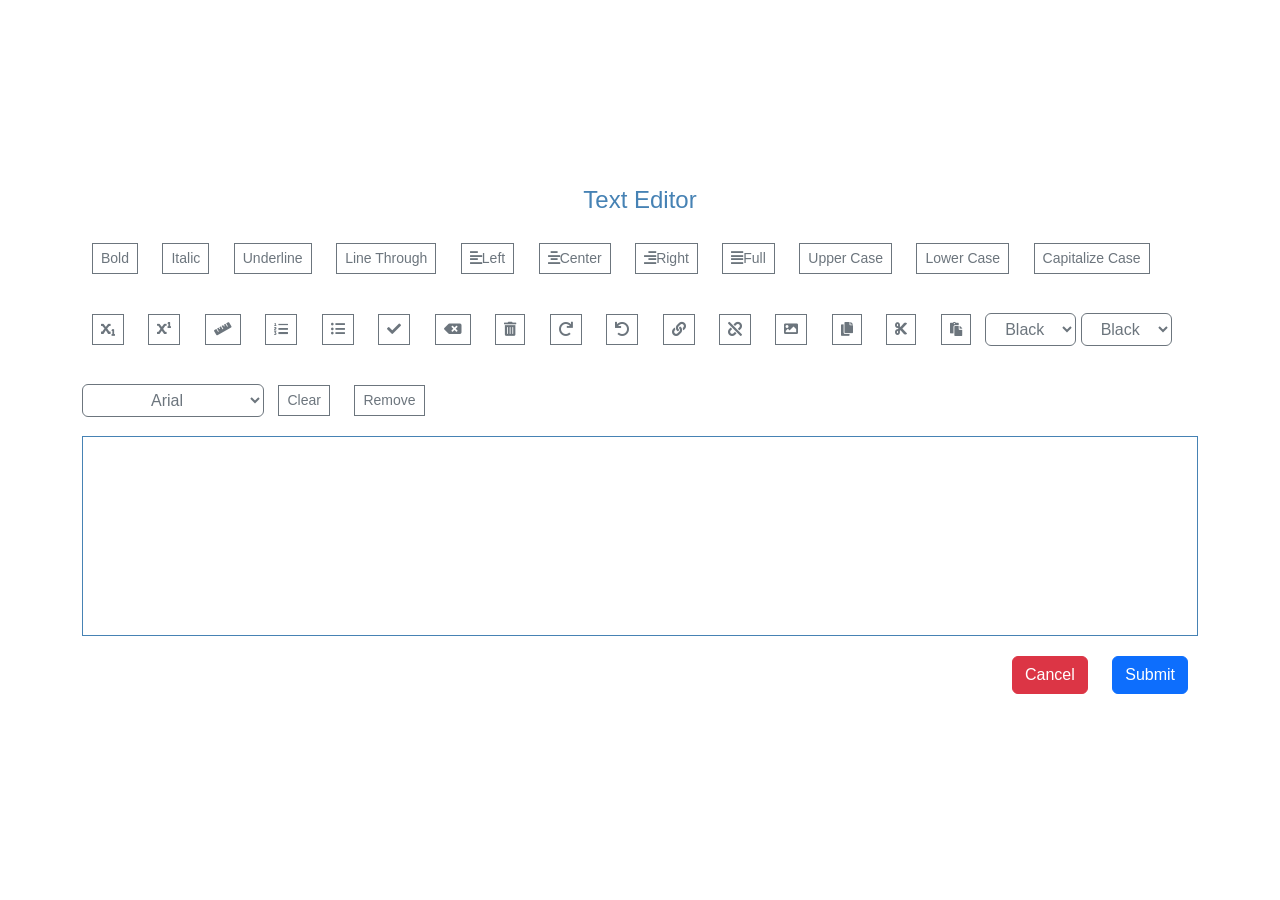
<file: JS_document/index.html>
<!DOCTYPE html>
<html lang="en">
<head>
    <meta charset="UTF-8">
    <meta name="viewport" content="width=device-width, initial-scale=1.0">
    <title>Text</title>
    <link href="https://cdn.jsdelivr.net/npm/bootstrap@5.3.6/dist/css/bootstrap.min.css" rel="stylesheet" integrity="sha384-4Q6Gf2aSP4eDXB8Miphtr37CMZZQ5oXLH2yaXMJ2w8e2ZtHTl7GptT4jmndRuHDT" crossorigin="anonymous">
    <link rel="stylesheet" href="https://cdnjs.cloudflare.com/ajax/libs/font-awesome/5.15.4/css/all.min.css" integrity="sha512-1ycn6IcaQQ40/MKBW2W4Rhis/DbILU74C1vSrLJxCq57o941Ym01SwNsOMqvEBFlcgUa6xLiPY/NS5R+E6ztJQ==" crossorigin="anonymous" referrerpolicy="no-referrer" />
    <link href="./style.css" rel="stylesheet" />
</head>
<body>
    <div class="container">
        <h4> Text Editor</h4>
        <div class="row">
            <div class="col-md-12">
                <button type="button" class="btn btn-sm btn-outline-secondary rounded-0" title="Bold Text" data-command="bold">Bold</button>
                <button type="button" class="btn btn-sm btn-outline-secondary rounded-0" title="Italic Text" data-command="italic">Italic</button>
                <button type="button" class="btn btn-sm btn-outline-secondary rounded-0" title="Underline Text" data-command="underline">Underline</button>
                <button type="button" class="btn btn-sm btn-outline-secondary rounded-0" title="Line Through Text" data-command="linethrough">Line Through</button>


                <button type="button" class="btn btn-sm btn-outline-secondary rounded-0" title="Left Text" data-command="justifyLeft"><i class="fas fa-align-left"></i>Left</button>
                <button type="button" class="btn btn-sm btn-outline-secondary rounded-0" title="Center Text" data-command="justifyCenter"><i class="fas fa-align-center"></i>Center</button>
                <button type="button" class="btn btn-sm btn-outline-secondary rounded-0" title="Right Text" data-command="justifyRight"><i class="fas fa-align-right"></i>Right</button>
                <button type="button" class="btn btn-sm btn-outline-secondary rounded-0" title="Justify Text" data-command="justifyFull"><i class="fas fa-align-justify"></i>Full</button>


                <button type="button" class="btn btn-sm btn-outline-secondary rounded-0" title="Upper Text">Upper Case</button>
                <button type="button" class="btn btn-sm btn-outline-secondary rounded-0" title="Lower Text">Lower Case</button>
                <button type="button" class="btn btn-sm btn-outline-secondary rounded-0" title="Capitalize Text">Capitalize Case</button>


                <button type="button" class="btn btn-sm btn-outline-secondary rounded-0" title="Subscript Text" data-command="subscript"><i class="fas fa-subscript"></i></button>
                <button type="button" class="btn btn-sm btn-outline-secondary rounded-0" title="Superscript Text" data-command="superscript"><i class="fas fa-superscript"></i></button>

                <button type="button" class="btn btn-sm btn-outline-secondary rounded-0" title="Horizontal Ruler" data-command="insertHorizontalRule"><i class="fas fa-ruler"></i></button>

                <button type="button" class="btn btn-sm btn-outline-secondary rounded-0" title="Order List" data-command="insertOrderedList"><i class="fas fa-list-ol"></i></button>
                <button type="button" class="btn btn-sm btn-outline-secondary rounded-0" title="Unorder List" data-command="insertUnorderedList"><i class="fas fa-list-ul"></i></button>

                <button type="button" class="btn btn-sm btn-outline-secondary rounded-0" title="Select All Text" data-command="selectalltext"><i class="fas fa-check"></i></button>
                <button type="button" class="btn btn-sm btn-outline-secondary rounded-0" title="Backspace" data-command="delete"><i class="fas fa-backspace"></i></button>

                <button type="button" class="btn btn-sm btn-outline-secondary rounded-0" title="Forward Delete" data-command="forwarddelete"><i class="fas fa-trash-alt"></i></button>
                <button type="button" class="btn btn-sm btn-outline-secondary rounded-0" title="Redo" data-command="redo"><i class="fas fa-redo"></i></button>
                <button type="button" class="btn btn-sm btn-outline-secondary rounded-0" title="Undo" data-command="undo"><i class="fas fa-undo"></i></button>

                <button type="button" class="btn btn-sm btn-outline-secondary rounded-0" title="Link" data-command="createlink"><i class="fas fa-link"></i></button>
                <button type="button" class="btn btn-sm btn-outline-secondary rounded-0" title="Unlink" data-command="unlink"><i class="fas fa-unlink"></i></button>
                <button type="button" class="btn btn-sm btn-outline-secondary rounded-0" title="Image" data-command="insertimage"><i class="fas fa-image"></i></button>
                <button type="button" class="btn btn-sm btn-outline-secondary rounded-0" title="Copy" data-command="copy"><i class="fas fa-copy"></i></button>
                <button type="button" class="btn btn-sm btn-outline-secondary rounded-0" title="Cut" data-command="cut"><i class="fas fa-cut"></i></button>
                <button type="button" class="btn btn-sm btn-outline-secondary rounded-0" title="Paste" data-command="paste"><i class="fas fa-paste"></i></button>
                <select name="txtcolor" id="txtcolor" class="btn btn-outline-secondary round-0" data-command="forecolor">
                    <option value="black">Black</option>
                    <option value="white">White</option>
                    <option value="red">Red</option>
                    <option value="green">Green</option>
                    <option value="blue">Blue</option>
                </select>

                <select name="bgcolor" id="bgcolor" class="btn btn-outline-secondary round-0" data-command="backcolor">
                    <option value="black">Black</option>
                    <option value="white">White</option>
                    <option value="red">Red</option>
                    <option value="green">Green</option>
                    <option value="blue">Blue</option>
                </select>

                <select name="fntname" id="fntname" class="btn btn-outline-secondary round-0" data-command="fontName">
                    <option value="aria">Arial</option>
                    <option value="century">Century</option>
                    <option value="sans-serif">Sans-Serif</option>
                    <option value="time new roman">Times New Roman</option>
                </select>
                
                <button type="button" class="btn btn-sm btn-outline-secondary rounded-0" title="Clear Text" data-command="cleartext">Clear</button>
                <button type="button" class="btn btn-sm btn-outline-secondary rounded-0" title="Remove Text" data-command="removetext">Remove</button>

            </div>
        </div>
        
        <div class="row">
            <div class="col-md-12">
                <form action="" method="">
                    <div class="form-group">
                        <div id="divarea" class="divarea" contenteditable="true"></div>

                    </div>
                    <div class="text-end">
                        <button type="button" class="btn btn-danger">Cancel</button>
                        <button type="submit" class="btn btn-primary">Submit</button>
                    </div>
                </form>
            </div>
        </div>
    </div>
    
    
    
    <script src="https://cdn.jsdelivr.net/npm/bootstrap@5.3.6/dist/js/bootstrap.bundle.min.js" integrity="sha384-j1CDi7MgGQ12Z7Qab0qlWQ/Qqz24Gc6BM0thvEMVjHnfYGF0rmFCozFSxQBxwHKO" crossorigin="anonymous"></script>
    <script src="./app.js" type="text/javascript"></script>
</body>
</html>
</file>
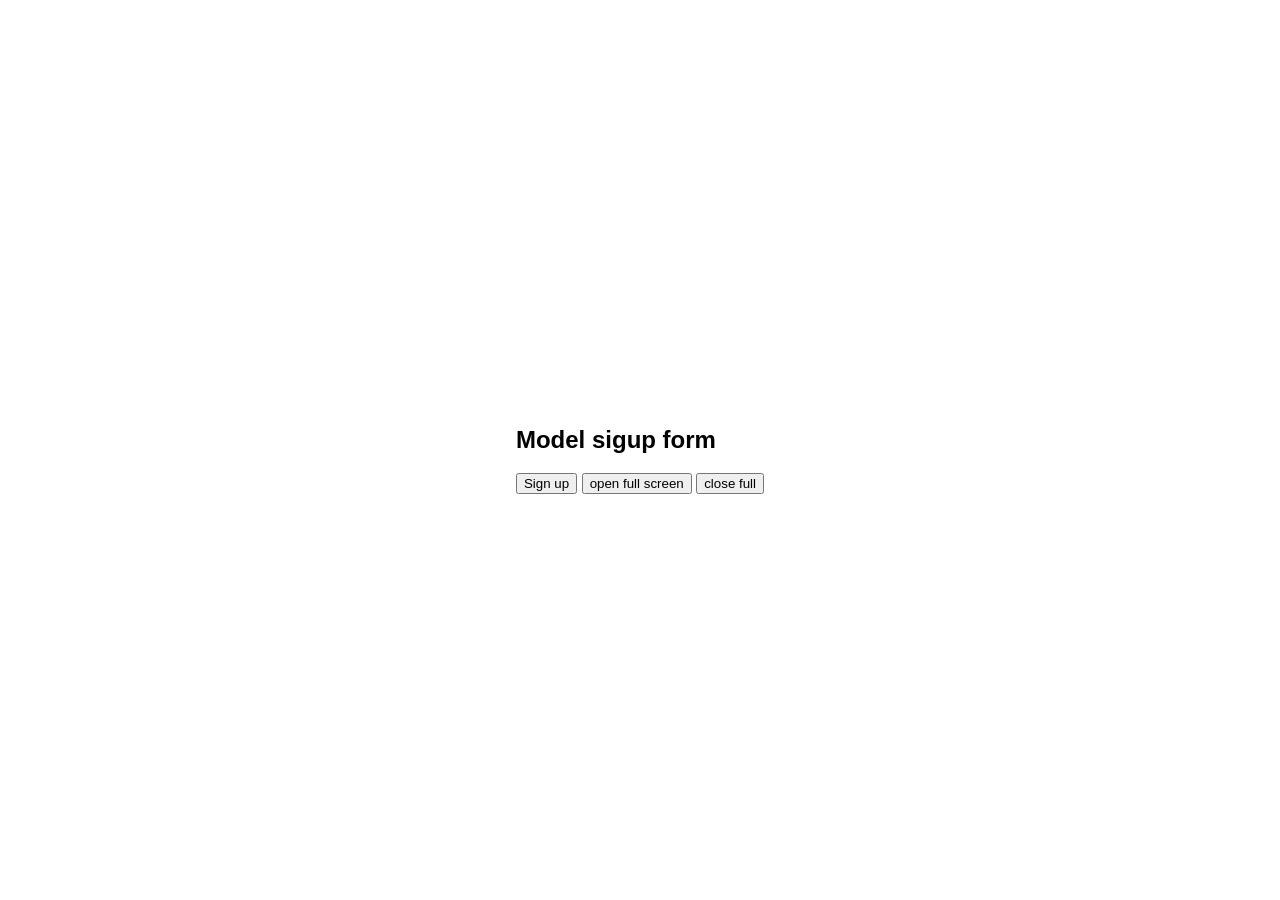
<file: JS_model-box/index.html>
<!DOCTYPE html>
<html lang="en">
<head>
    <meta charset="UTF-8">
    <meta name="viewport" content="width=device-width, initial-scale=1.0">
    <title>User</title>
    <!-- <link href="https://cdn.jsdelivr.net/npm/bootstrap@5.3.6/dist/css/bootstrap.min.css" rel="stylesheet" integrity="sha384-4Q6Gf2aSP4eDXB8Miphtr37CMZZQ5oXLH2yaXMJ2w8e2ZtHTl7GptT4jmndRuHDT" crossorigin="anonymous"> -->
    <link rel="stylesheet" href="https://cdnjs.cloudflare.com/ajax/libs/font-awesome/5.15.4/css/all.min.css" integrity="sha512-1ycn6IcaQQ40/MKBW2W4Rhis/DbILU74C1vSrLJxCq57o941Ym01SwNsOMqvEBFlcgUa6xLiPY/NS5R+E6ztJQ==" crossorigin="anonymous" referrerpolicy="no-referrer" />
    <link href="./style.css" rel="stylesheet" />
</head>
<body>
    <div>
        <h2>Model sigup form</h2>
        <button type="button" id="signup-btn">Sign up</button>
        <button type="button" id="fullscreen-btn">open full screen</button>
        <button type="button" id="closefullscreen-btn">close full</button>
    </div>
           
    <div it="signupmodal" class="modal">
        <span class="btn-close" title="Close Modal">&times;</span>
        <form action="" method="">
            <h2>Register Form</h2>
            <div class="input-group">
                <i class="fas fa-solid fa-user icon"></i>
                <input type="text" name="username" id="username"  class="input-group-text " placeholder="Username"/>
            </div>
            <div class="input-group">
                <i class="fas fa-solid fa-envelope icon"></i>
                <input type="email" name="email" id="email"  class="input-group-text " placeholder="Email"/>
            </div>
            <div class="input-group">
                <i class="fas fa-solid fa-lock icon"></i>
                <input type="password" name="password" id="password"  class="input-group-text " placeholder="Password"/>
            </div>
            <button type="submit" class="btn">Register</button>

        </form>
    </div>
    
    <script src="https://cdn.jsdelivr.net/npm/bootstrap@5.3.6/dist/js/bootstrap.bundle.min.js" integrity="sha384-j1CDi7MgGQ12Z7Qab0qlWQ/Qqz24Gc6BM0thvEMVjHnfYGF0rmFCozFSxQBxwHKO" crossorigin="anonymous"></script>
    <script src="./app.js" type="text/javascript"></script>
</body>
</html>
</file>
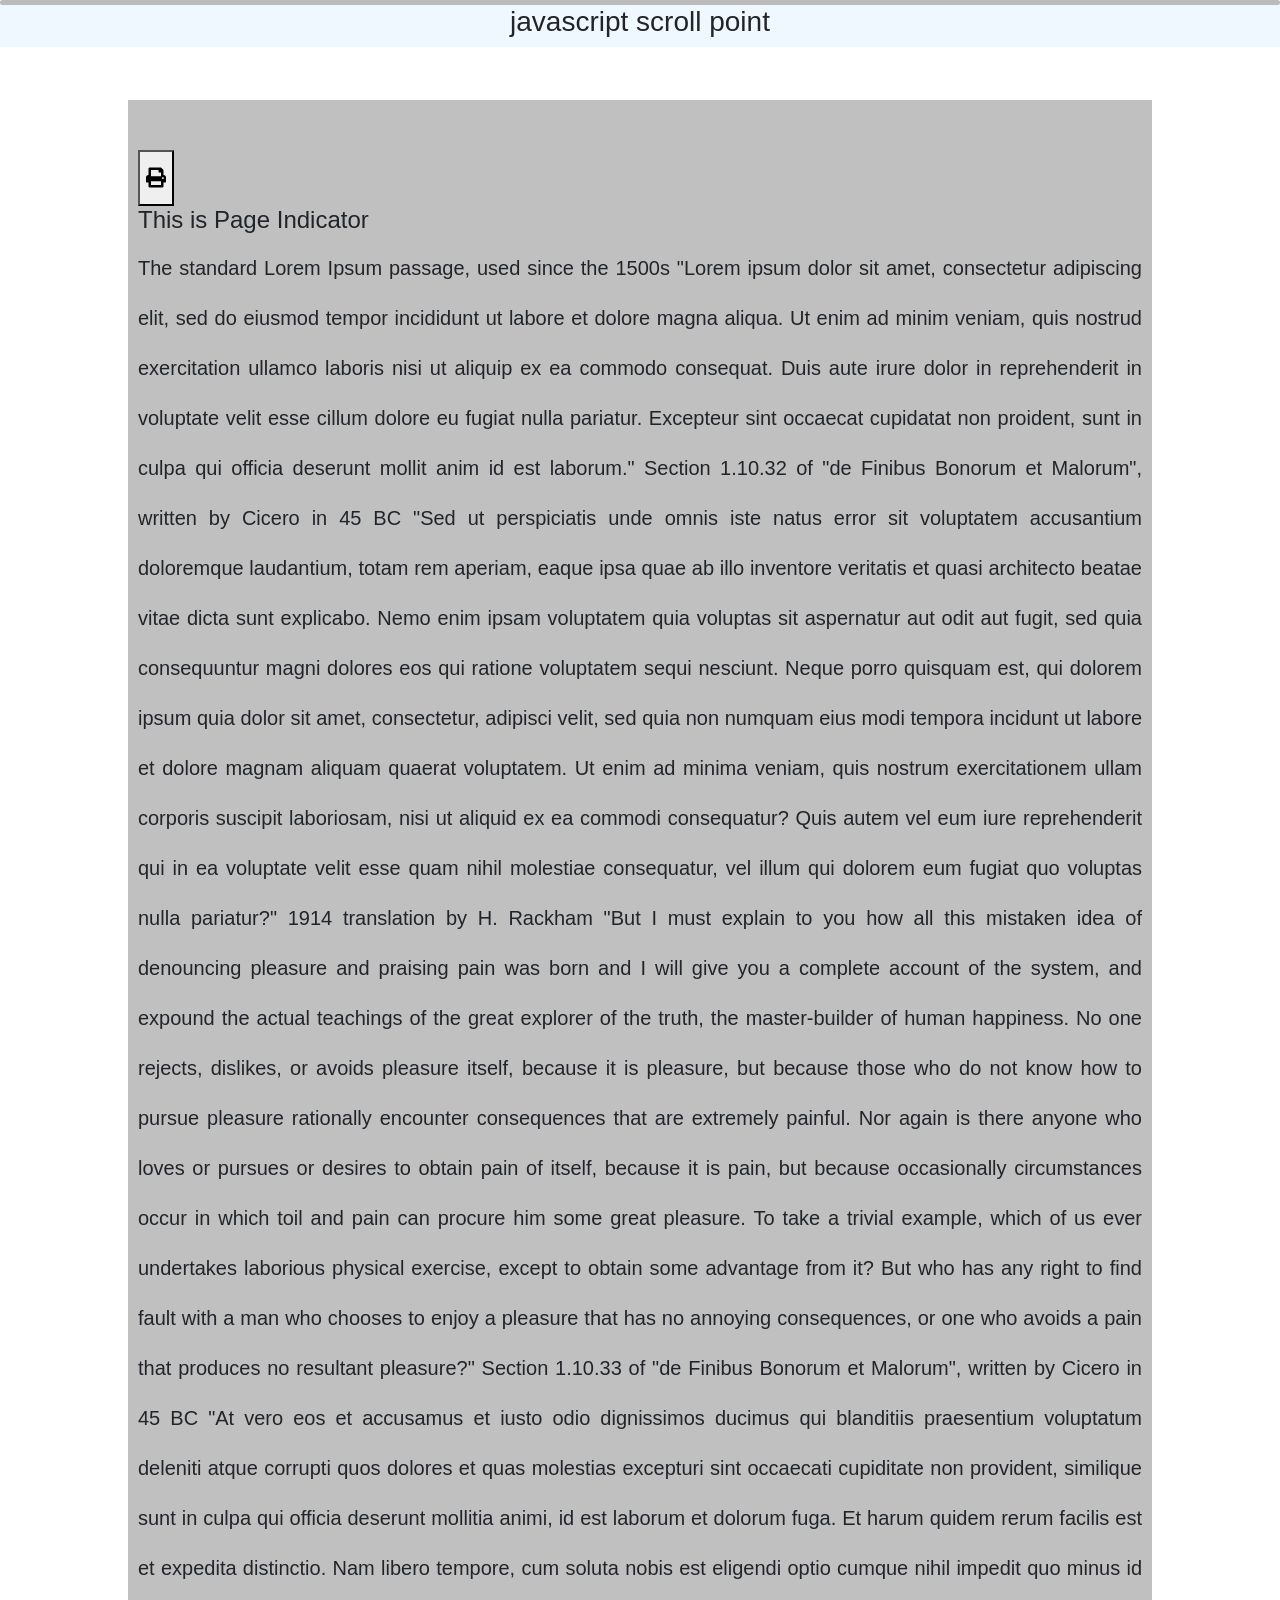
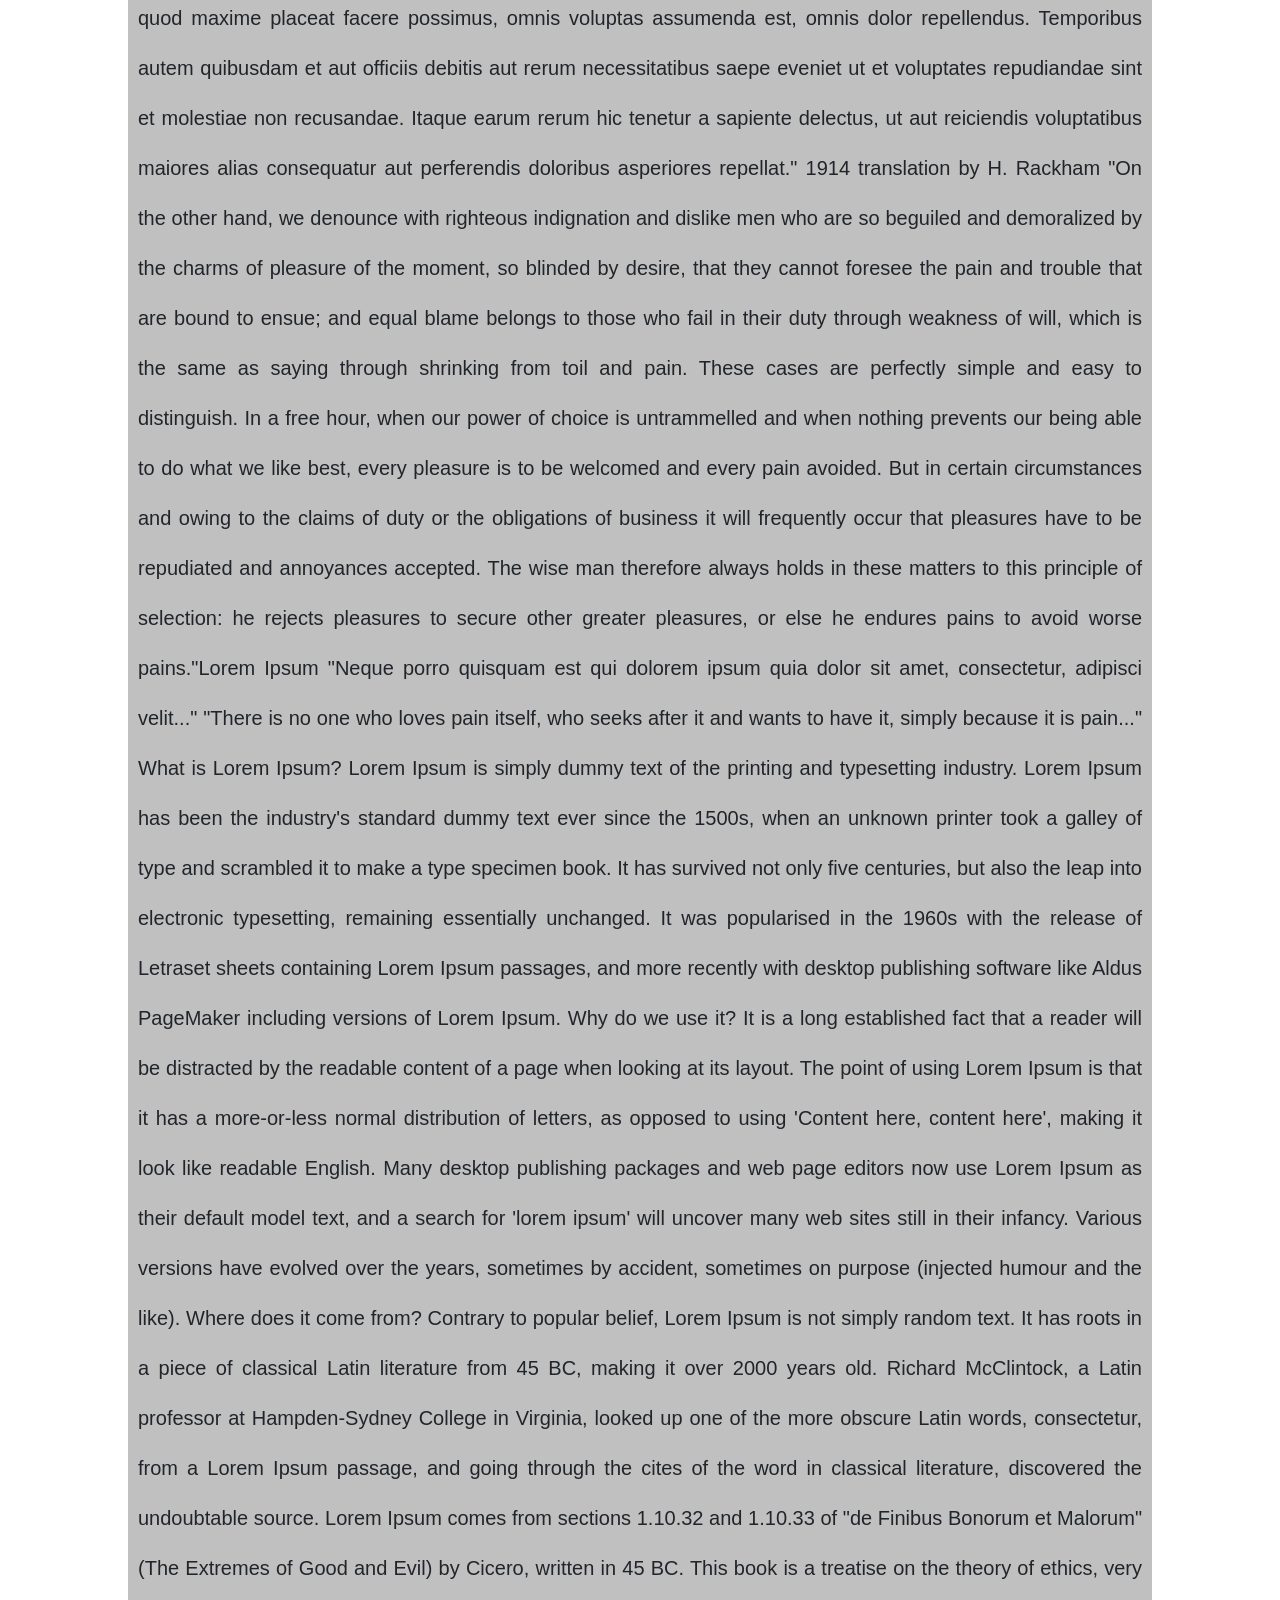
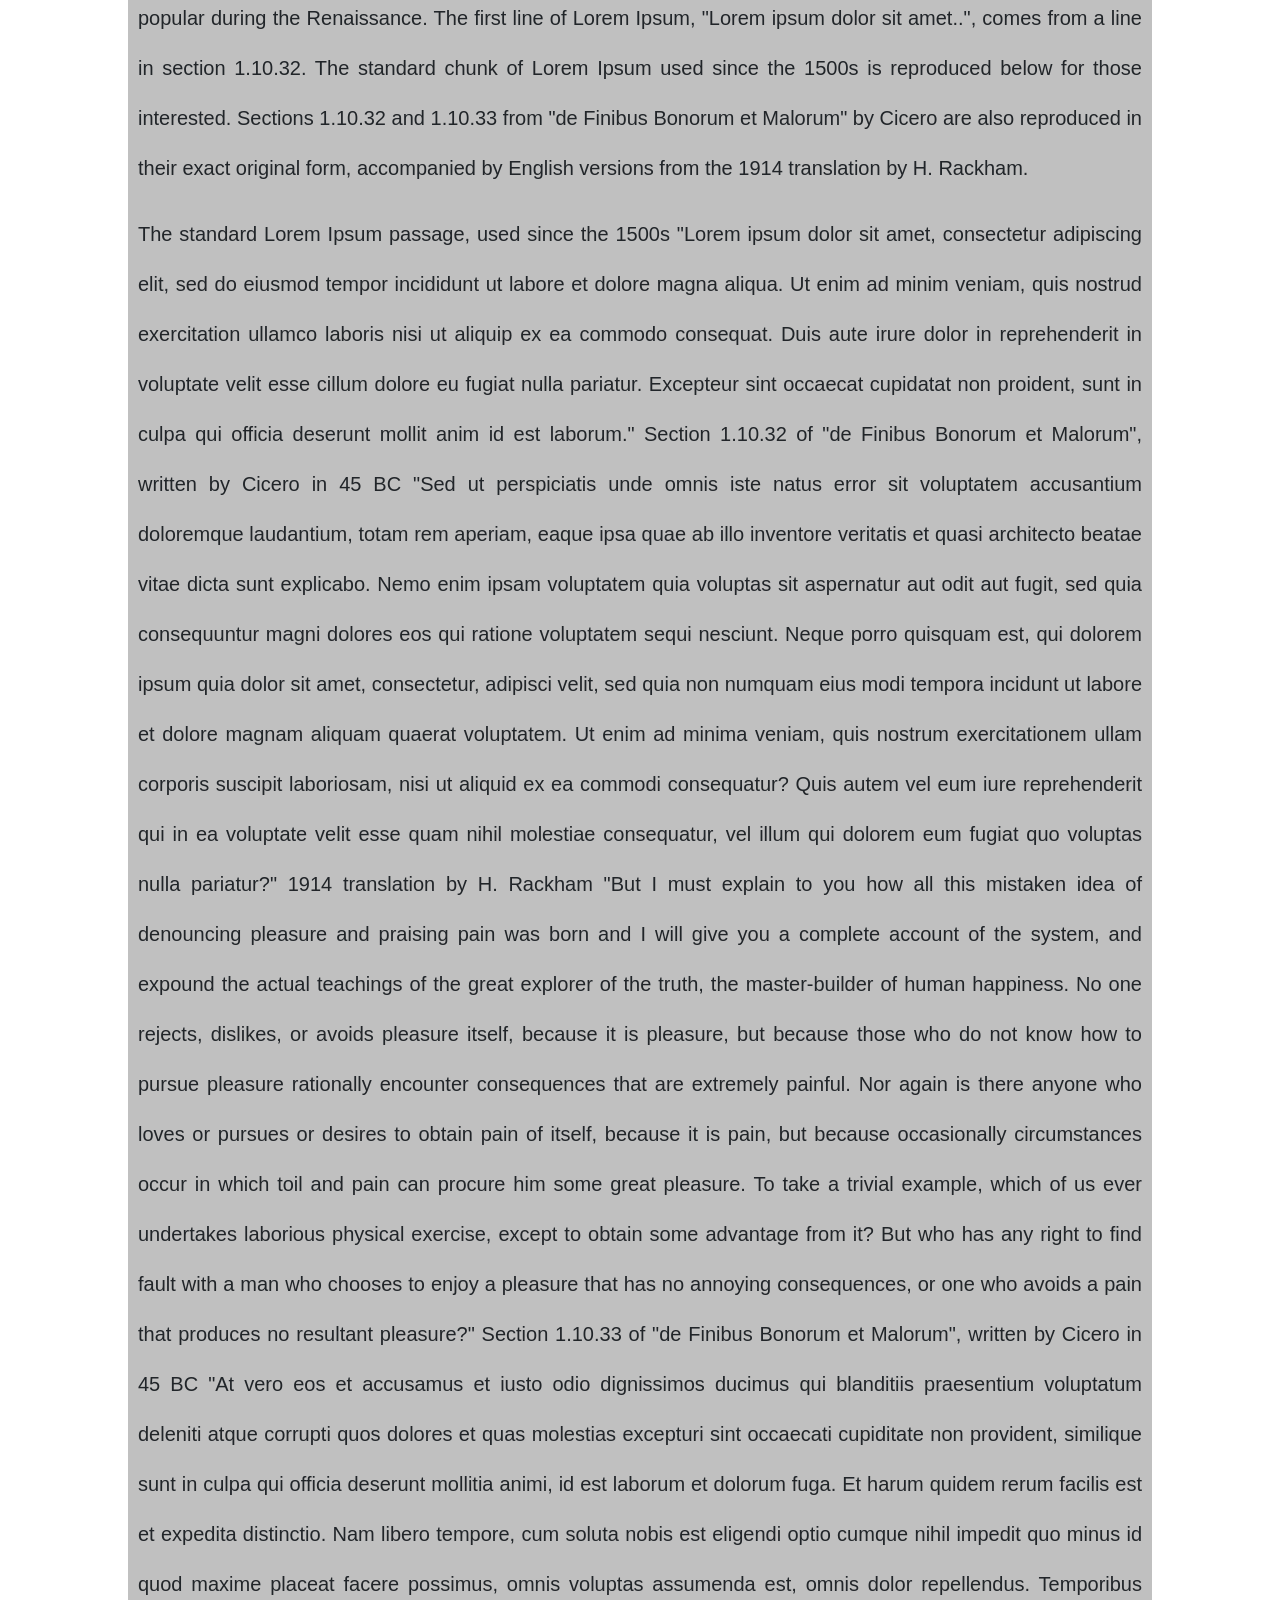
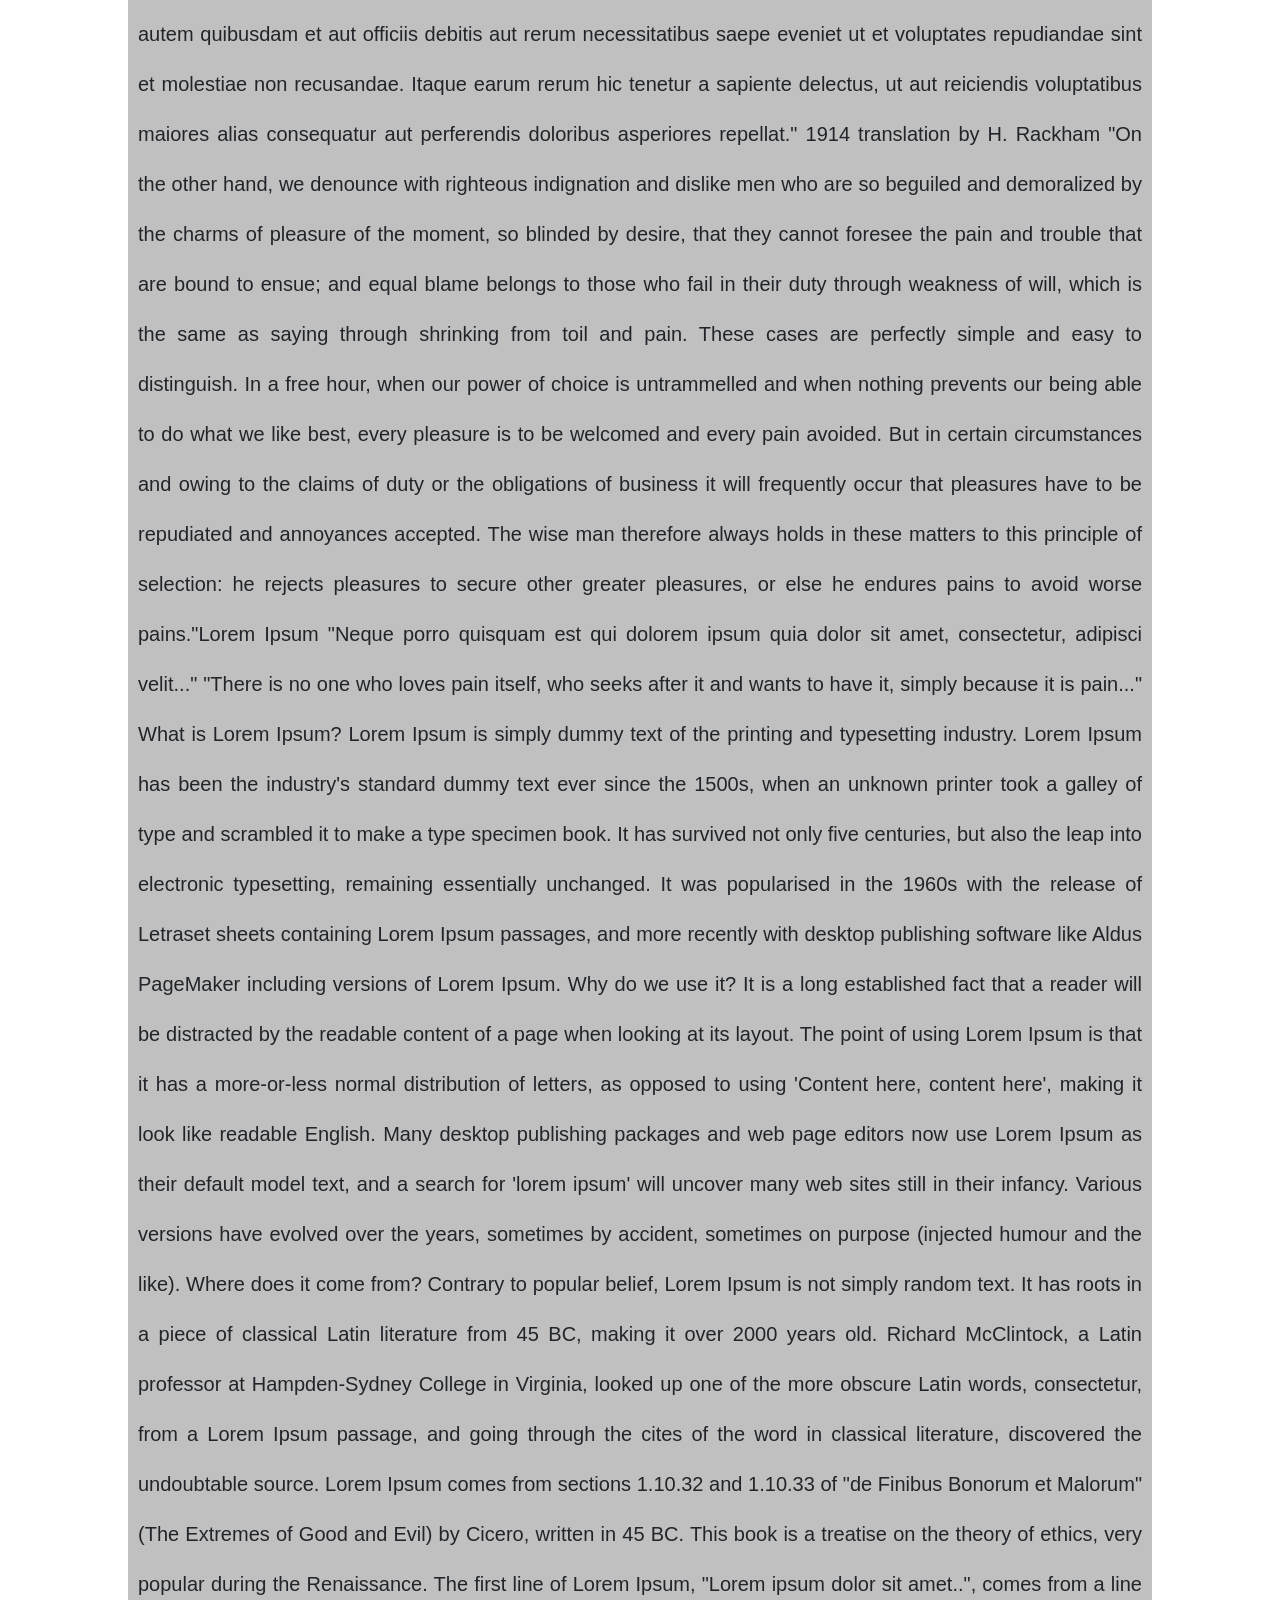
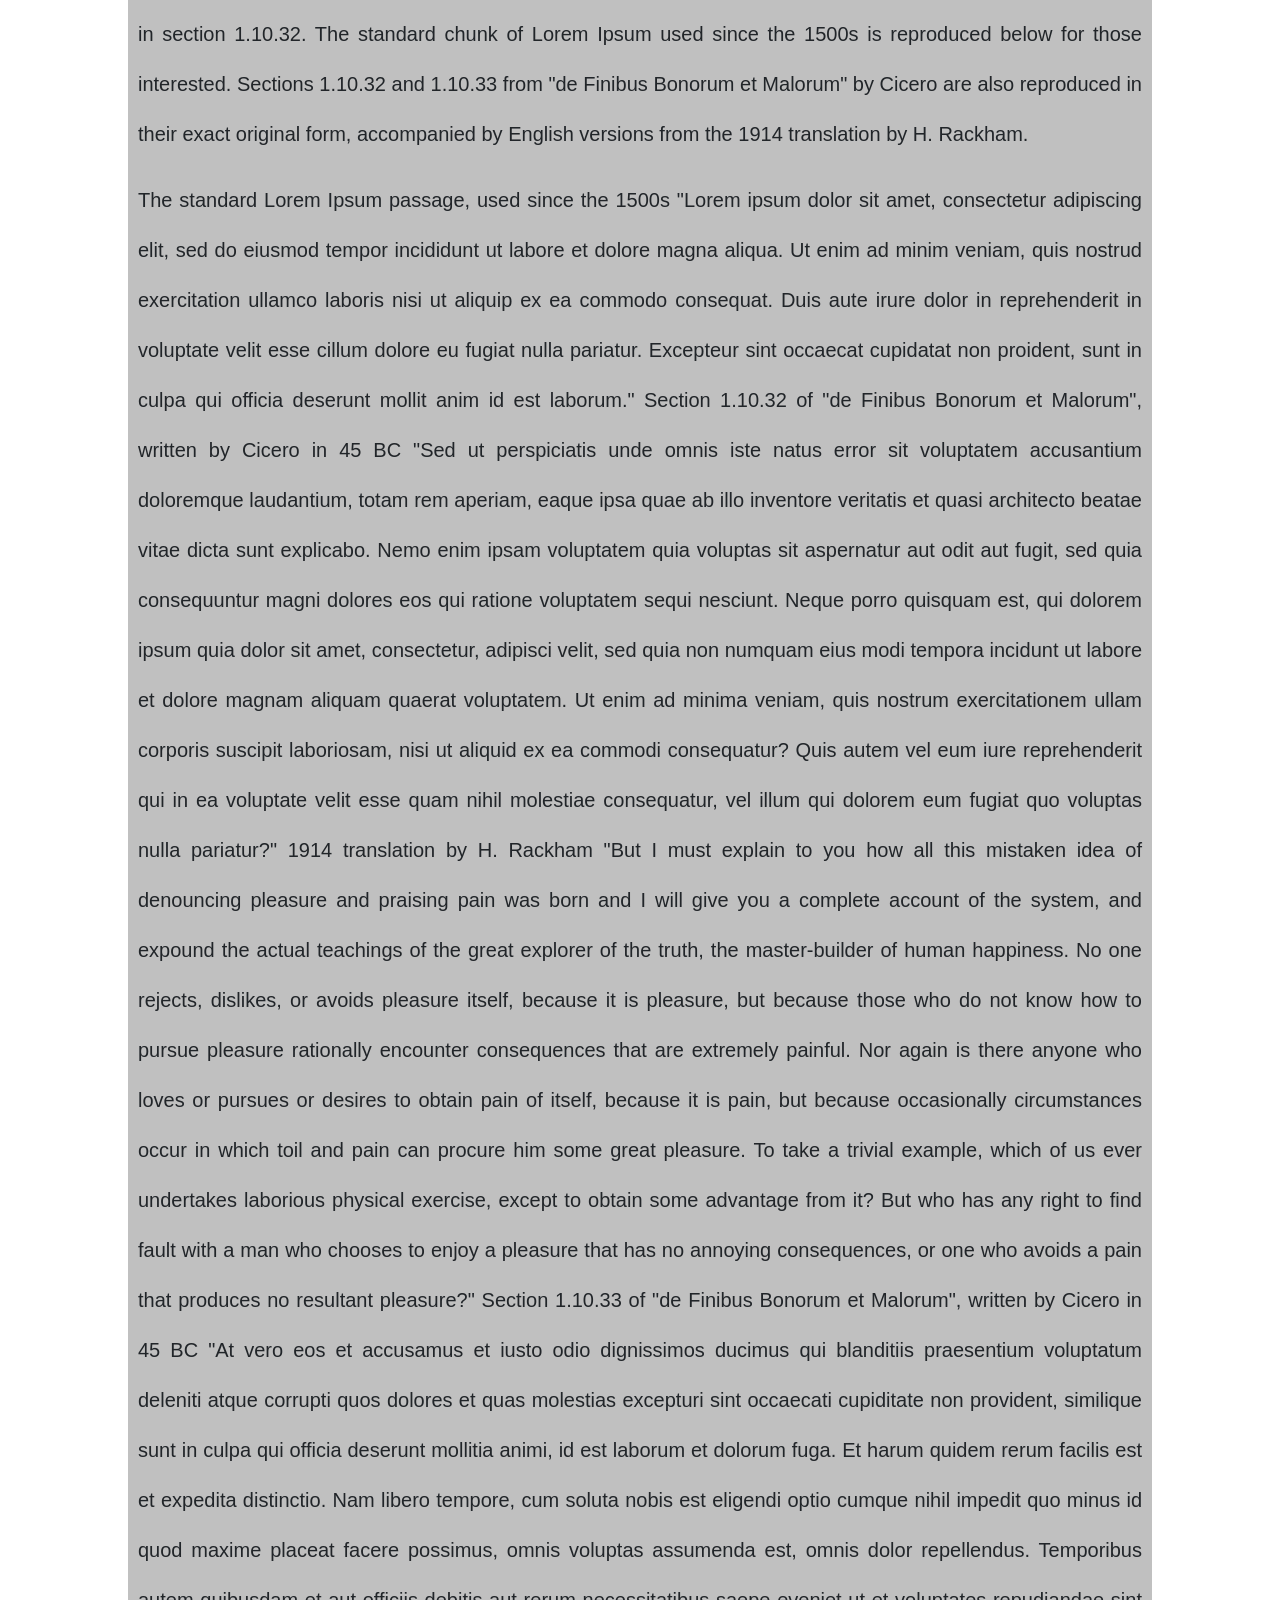
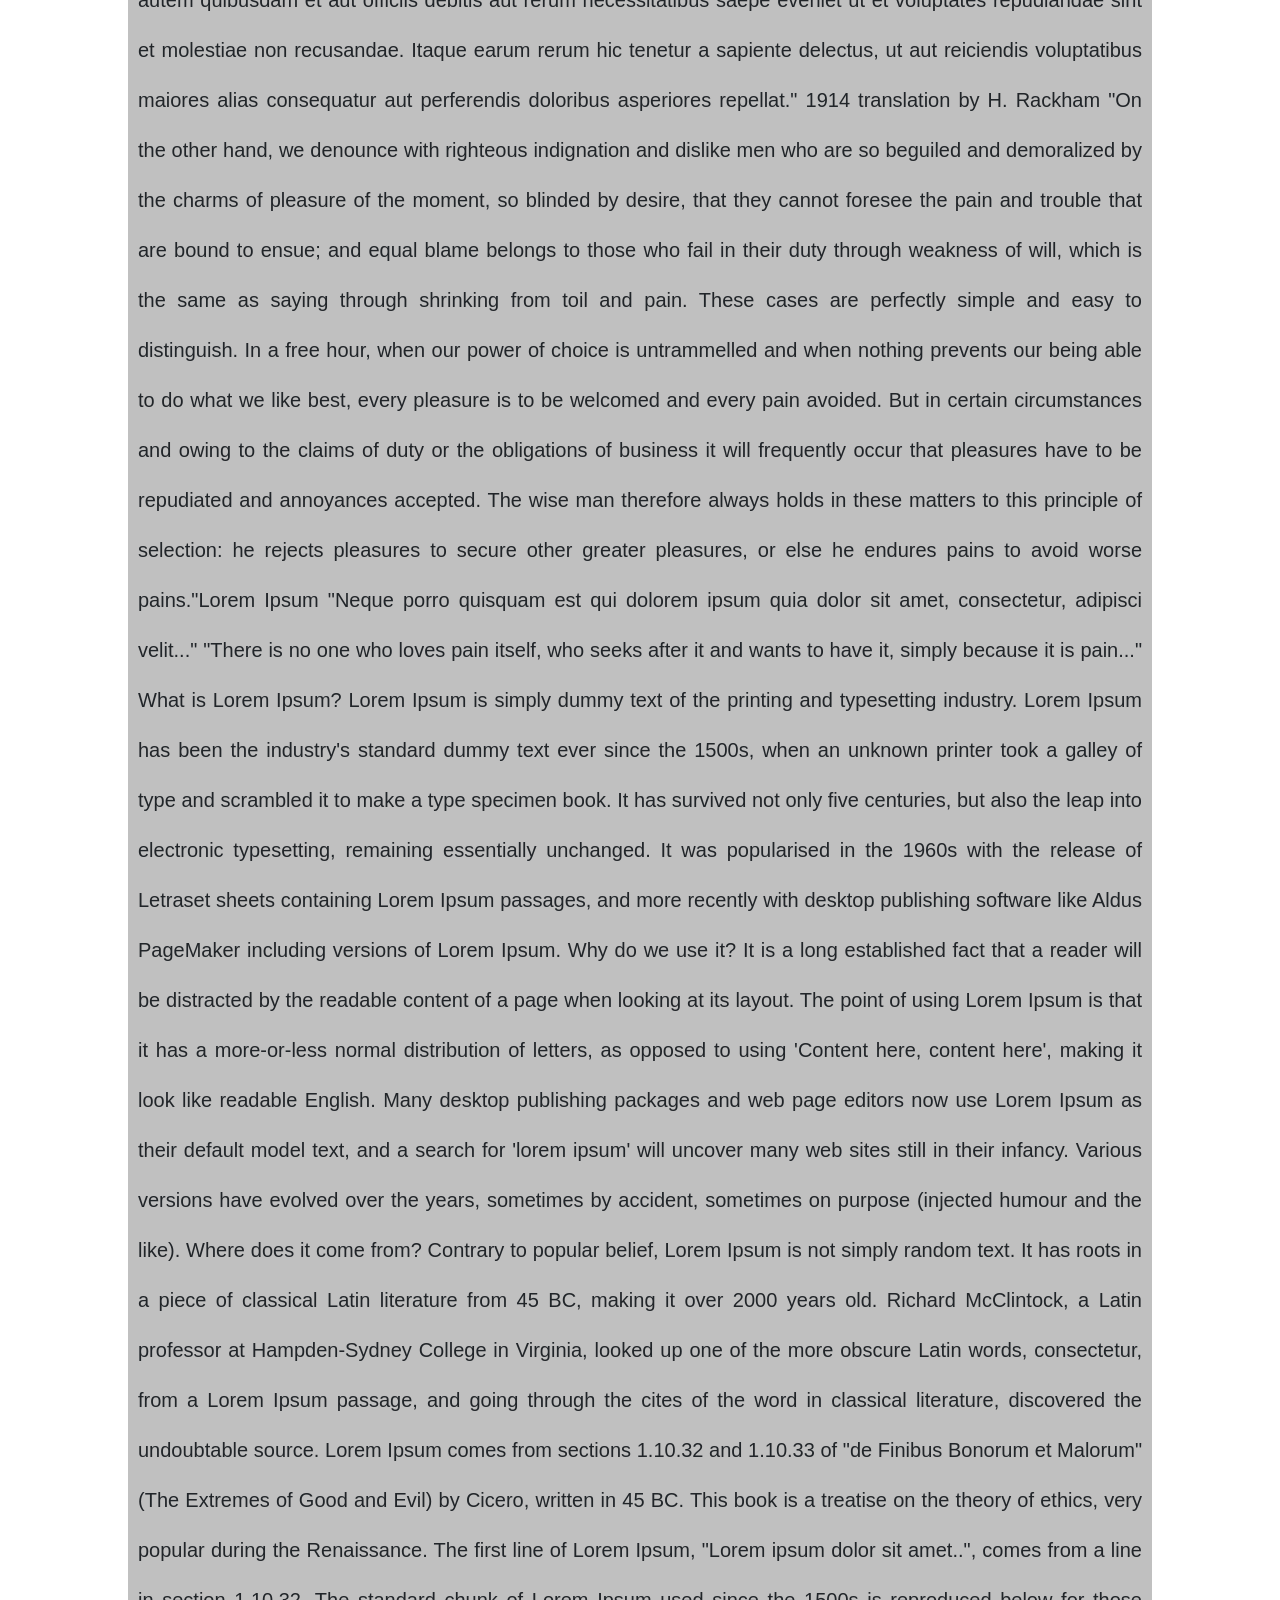
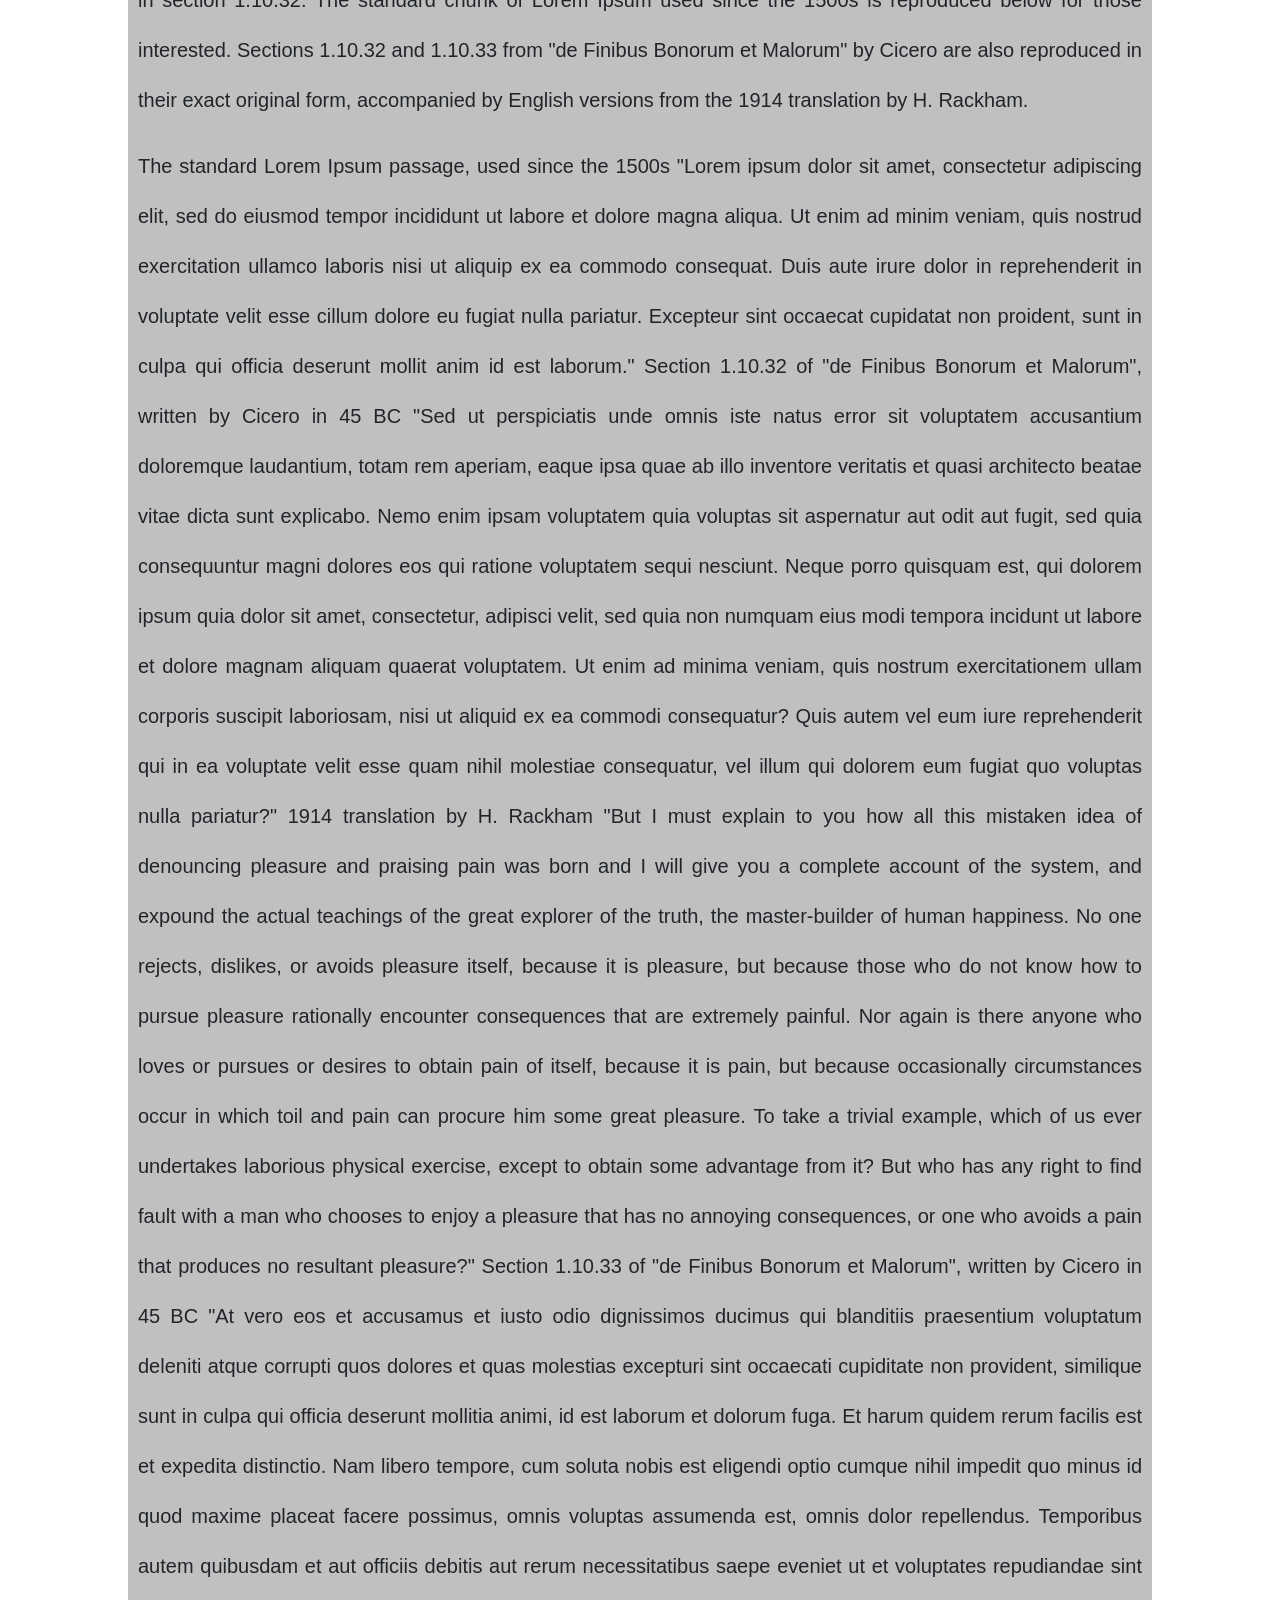
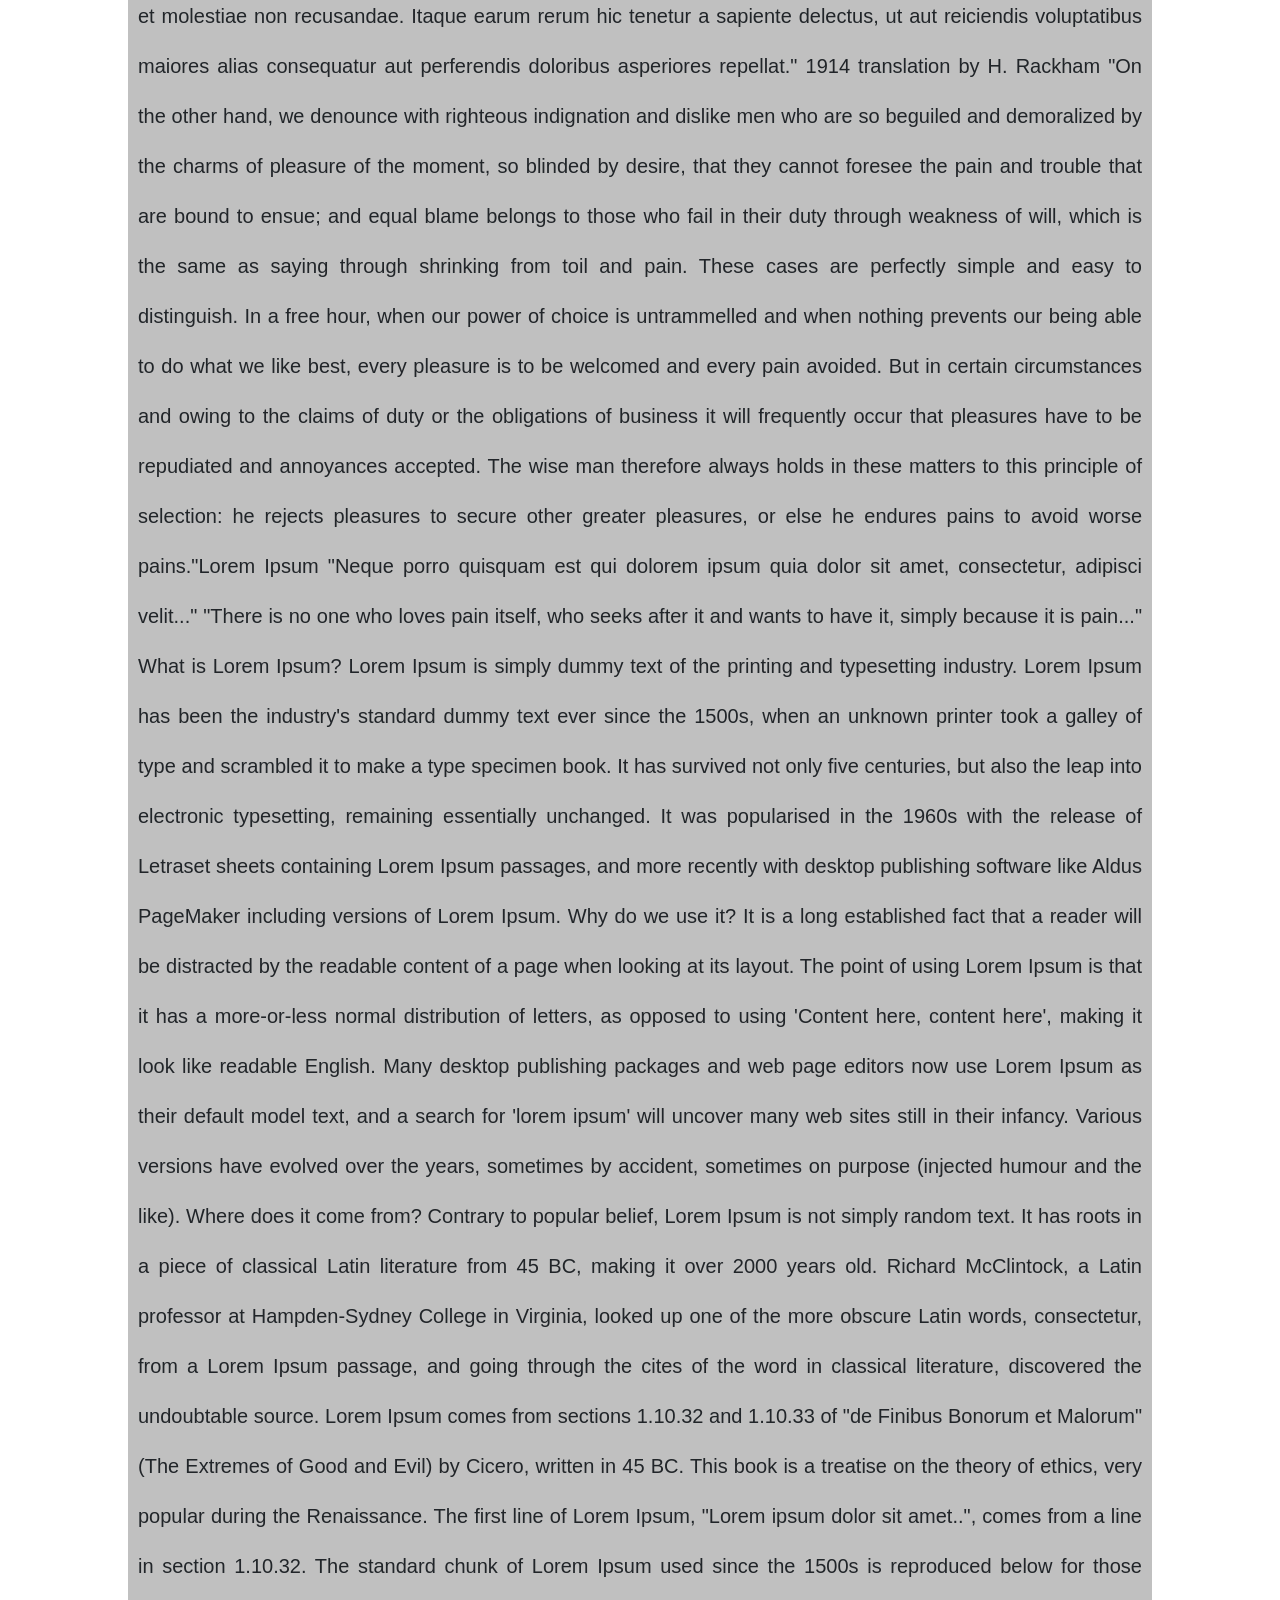
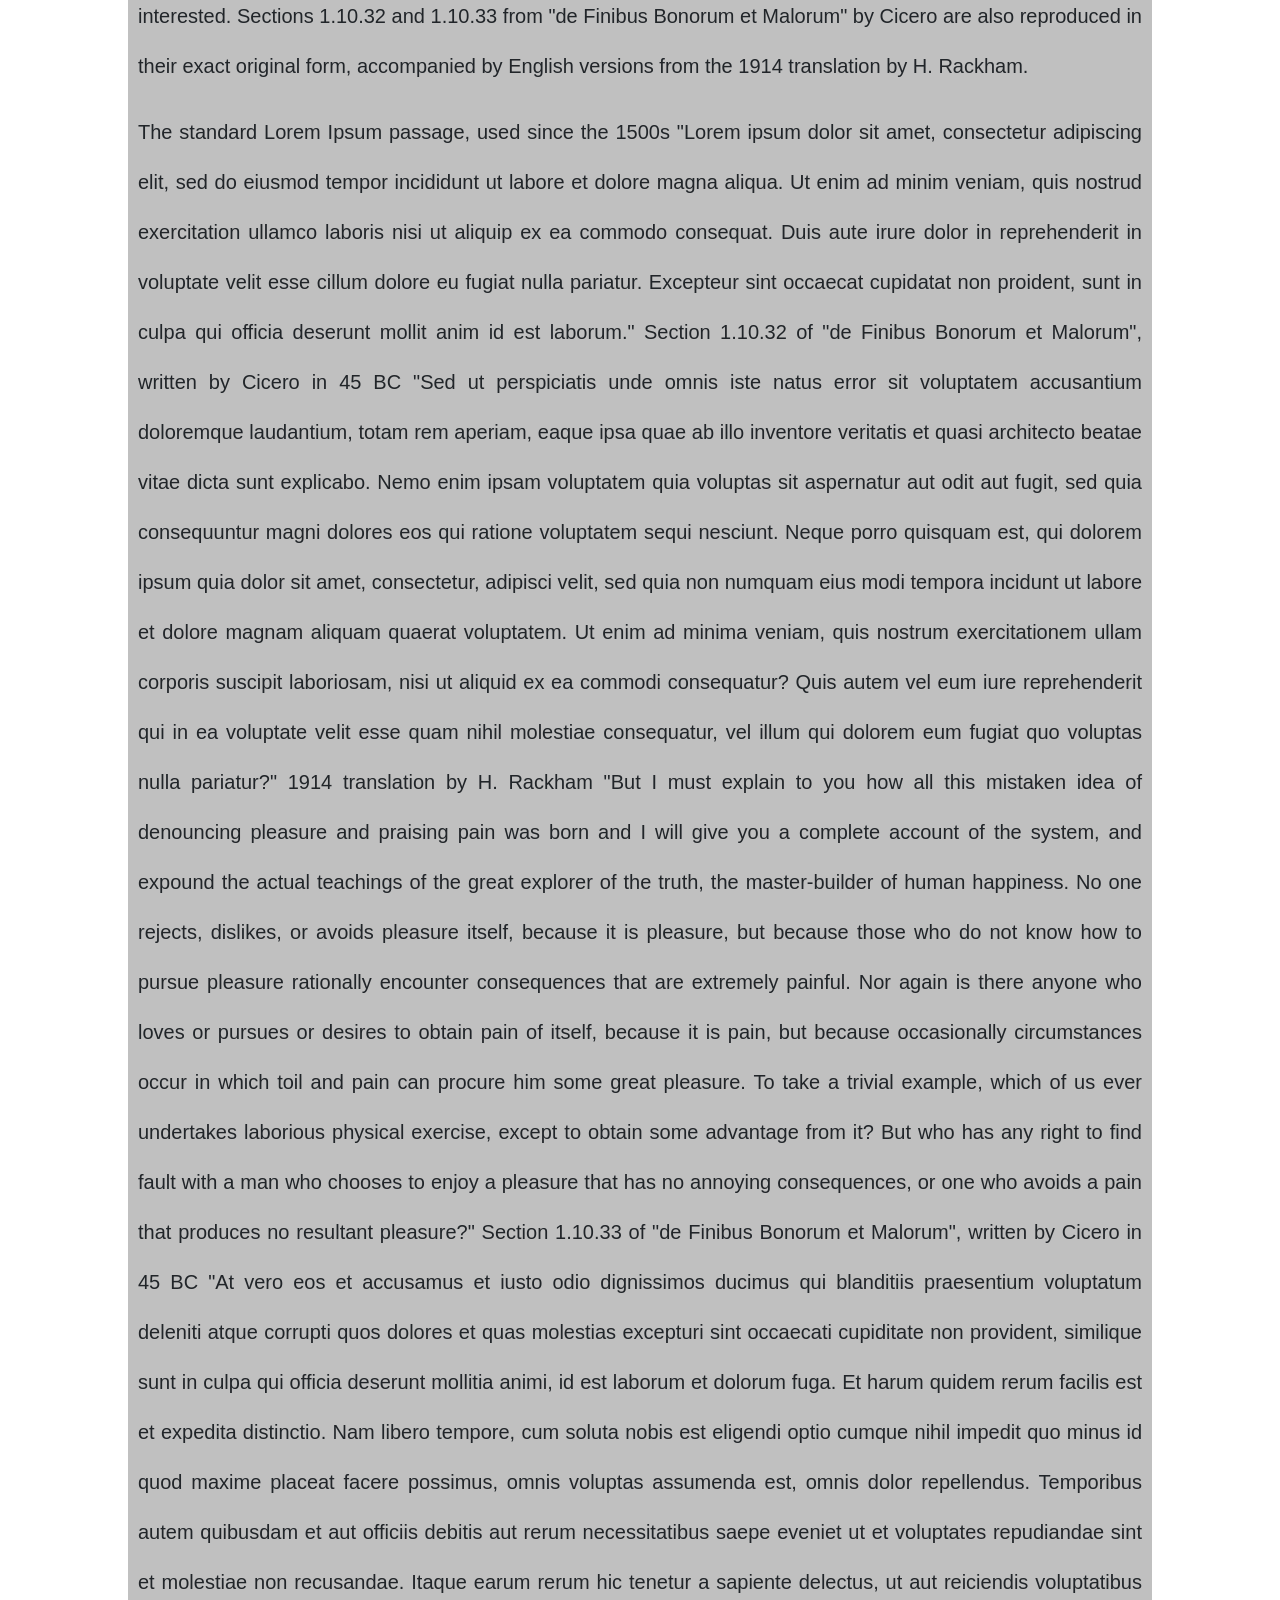
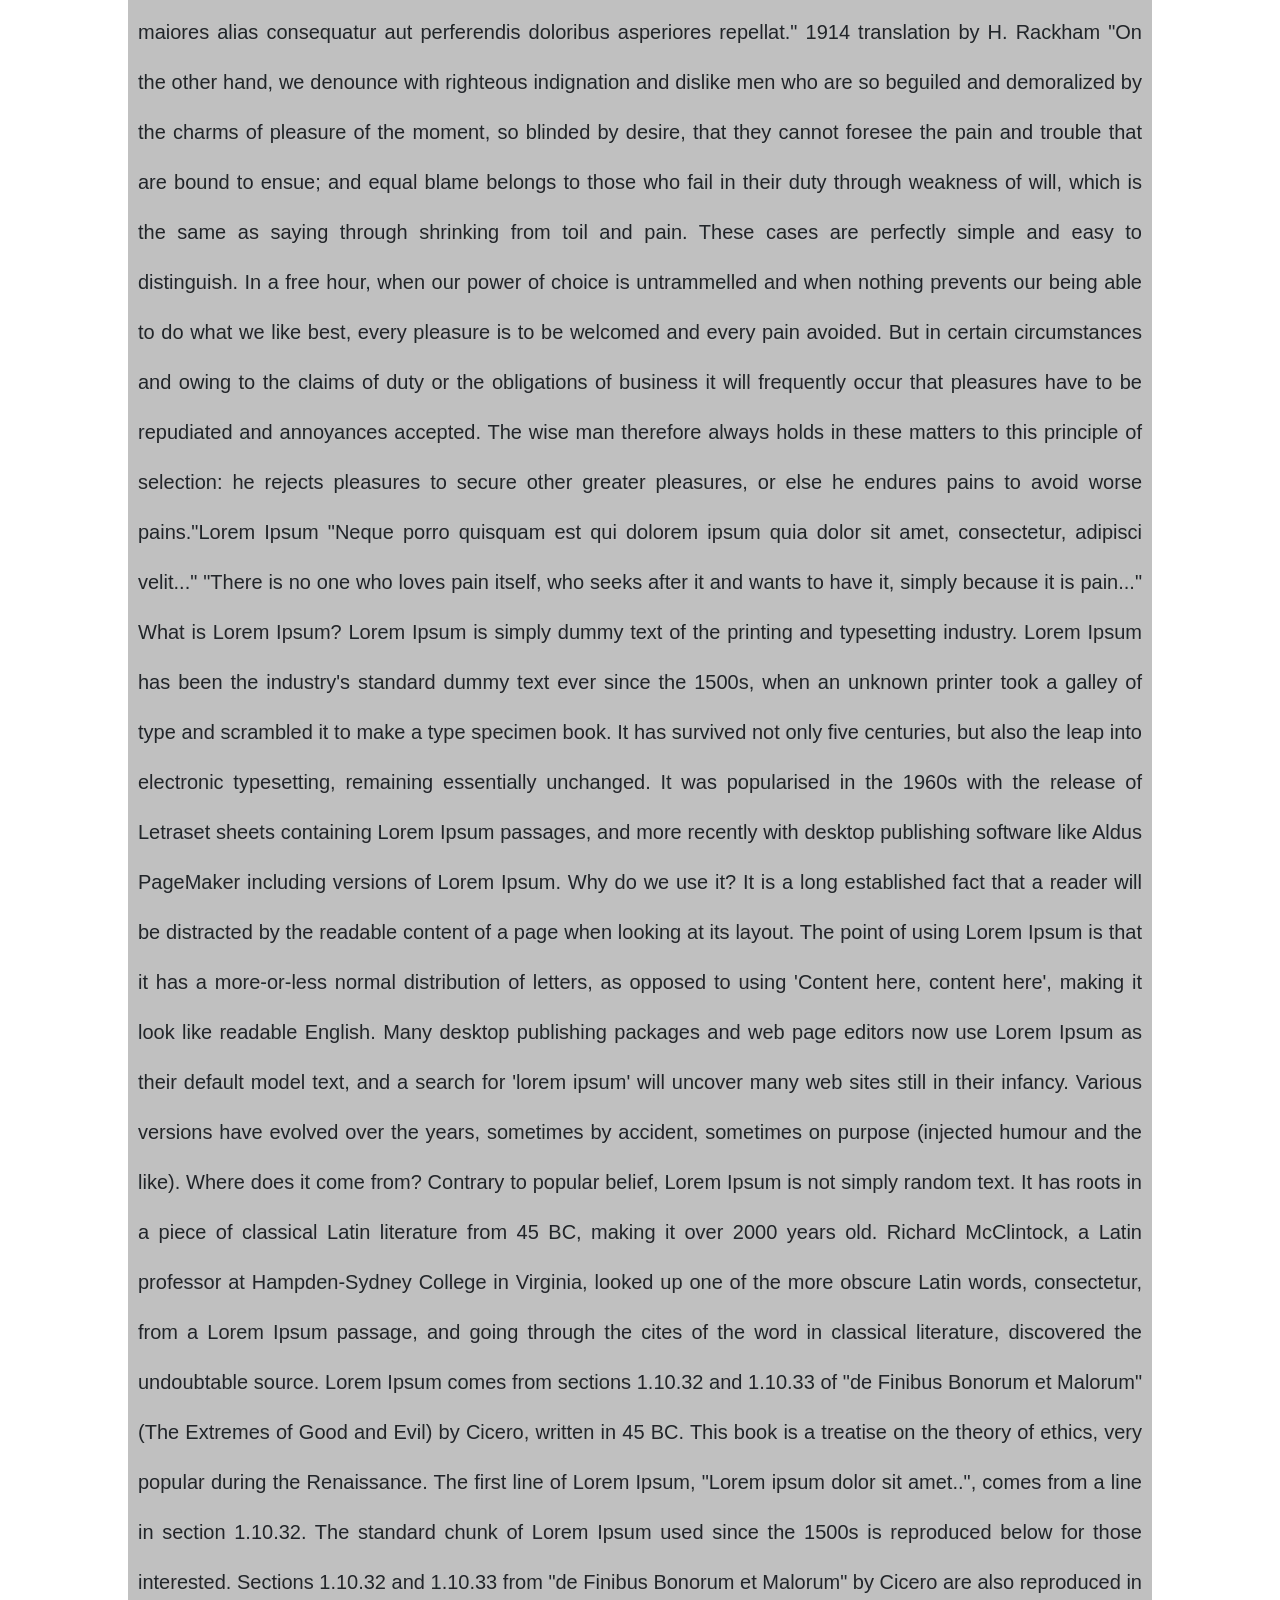
<file: JS_scroll/index.html>
<!DOCTYPE html>
<html lang="en">
<head>
    <meta charset="UTF-8">
    <meta name="viewport" content="width=device-width, initial-scale=1.0">
    <title>Scroll progress</title>
    <link href="https://cdn.jsdelivr.net/npm/bootstrap@5.3.6/dist/css/bootstrap.min.css" rel="stylesheet" integrity="sha384-4Q6Gf2aSP4eDXB8Miphtr37CMZZQ5oXLH2yaXMJ2w8e2ZtHTl7GptT4jmndRuHDT" crossorigin="anonymous">
    <link rel="stylesheet" href="https://cdnjs.cloudflare.com/ajax/libs/font-awesome/5.15.4/css/all.min.css" integrity="sha512-1ycn6IcaQQ40/MKBW2W4Rhis/DbILU74C1vSrLJxCq57o941Ym01SwNsOMqvEBFlcgUa6xLiPY/NS5R+E6ztJQ==" crossorigin="anonymous" referrerpolicy="no-referrer" />
    <link href="./style.css" rel="stylesheet" />
    <link href="./print.css" rel="stylesheet" media="print"/>
</head>
<body>
    <header class="header">
        <div class="progress">
            <div id="progress-bar" class="progress-bar"></div>
        </div>
        <h3>javascript scroll point</h3>
    </header>

    <section class="content">
        <button type="button" class="print-btn" onclick="printme()"><i class="fas fa-print"></i></button>

    <h4>This is Page Indicator</h4>
    <p>The standard Lorem Ipsum passage, used since the 1500s
"Lorem ipsum dolor sit amet, consectetur adipiscing elit, sed do eiusmod tempor incididunt ut labore et dolore magna aliqua. Ut enim ad minim veniam, quis nostrud exercitation ullamco laboris nisi ut aliquip ex ea commodo consequat. Duis aute irure dolor in reprehenderit in voluptate velit esse cillum dolore eu fugiat nulla pariatur. Excepteur sint occaecat cupidatat non proident, sunt in culpa qui officia deserunt mollit anim id est laborum."

Section 1.10.32 of "de Finibus Bonorum et Malorum", written by Cicero in 45 BC
"Sed ut perspiciatis unde omnis iste natus error sit voluptatem accusantium doloremque laudantium, totam rem aperiam, eaque ipsa quae ab illo inventore veritatis et quasi architecto beatae vitae dicta sunt explicabo. Nemo enim ipsam voluptatem quia voluptas sit aspernatur aut odit aut fugit, sed quia consequuntur magni dolores eos qui ratione voluptatem sequi nesciunt. Neque porro quisquam est, qui dolorem ipsum quia dolor sit amet, consectetur, adipisci velit, sed quia non numquam eius modi tempora incidunt ut labore et dolore magnam aliquam quaerat voluptatem. Ut enim ad minima veniam, quis nostrum exercitationem ullam corporis suscipit laboriosam, nisi ut aliquid ex ea commodi consequatur? Quis autem vel eum iure reprehenderit qui in ea voluptate velit esse quam nihil molestiae consequatur, vel illum qui dolorem eum fugiat quo voluptas nulla pariatur?"

1914 translation by H. Rackham
"But I must explain to you how all this mistaken idea of denouncing pleasure and praising pain was born and I will give you a complete account of the system, and expound the actual teachings of the great explorer of the truth, the master-builder of human happiness. No one rejects, dislikes, or avoids pleasure itself, because it is pleasure, but because those who do not know how to pursue pleasure rationally encounter consequences that are extremely painful. Nor again is there anyone who loves or pursues or desires to obtain pain of itself, because it is pain, but because occasionally circumstances occur in which toil and pain can procure him some great pleasure. To take a trivial example, which of us ever undertakes laborious physical exercise, except to obtain some advantage from it? But who has any right to find fault with a man who chooses to enjoy a pleasure that has no annoying consequences, or one who avoids a pain that produces no resultant pleasure?"

Section 1.10.33 of "de Finibus Bonorum et Malorum", written by Cicero in 45 BC
"At vero eos et accusamus et iusto odio dignissimos ducimus qui blanditiis praesentium voluptatum deleniti atque corrupti quos dolores et quas molestias excepturi sint occaecati cupiditate non provident, similique sunt in culpa qui officia deserunt mollitia animi, id est laborum et dolorum fuga. Et harum quidem rerum facilis est et expedita distinctio. Nam libero tempore, cum soluta nobis est eligendi optio cumque nihil impedit quo minus id quod maxime placeat facere possimus, omnis voluptas assumenda est, omnis dolor repellendus. Temporibus autem quibusdam et aut officiis debitis aut rerum necessitatibus saepe eveniet ut et voluptates repudiandae sint et molestiae non recusandae. Itaque earum rerum hic tenetur a sapiente delectus, ut aut reiciendis voluptatibus maiores alias consequatur aut perferendis doloribus asperiores repellat."

1914 translation by H. Rackham
"On the other hand, we denounce with righteous indignation and dislike men who are so beguiled and demoralized by the charms of pleasure of the moment, so blinded by desire, that they cannot foresee the pain and trouble that are bound to ensue; and equal blame belongs to those who fail in their duty through weakness of will, which is the same as saying through shrinking from toil and pain. These cases are perfectly simple and easy to distinguish. In a free hour, when our power of choice is untrammelled and when nothing prevents our being able to do what we like best, every pleasure is to be welcomed and every pain avoided. But in certain circumstances and owing to the claims of duty or the obligations of business it will frequently occur that pleasures have to be repudiated and annoyances accepted. The wise man therefore always holds in these matters to this principle of selection: he rejects pleasures to secure other greater pleasures, or else he endures pains to avoid worse pains."Lorem Ipsum
"Neque porro quisquam est qui dolorem ipsum quia dolor sit amet, consectetur, adipisci velit..."
"There is no one who loves pain itself, who seeks after it and wants to have it, simply because it is pain..."
What is Lorem Ipsum?
Lorem Ipsum is simply dummy text of the printing and typesetting industry. Lorem Ipsum has been the industry's standard dummy text ever since the 1500s, when an unknown printer took a galley of type and scrambled it to make a type specimen book. It has survived not only five centuries, but also the leap into electronic typesetting, remaining essentially unchanged. It was popularised in the 1960s with the release of Letraset sheets containing Lorem Ipsum passages, and more recently with desktop publishing software like Aldus PageMaker including versions of Lorem Ipsum.

Why do we use it?
It is a long established fact that a reader will be distracted by the readable content of a page when looking at its layout. The point of using Lorem Ipsum is that it has a more-or-less normal distribution of letters, as opposed to using 'Content here, content here', making it look like readable English. Many desktop publishing packages and web page editors now use Lorem Ipsum as their default model text, and a search for 'lorem ipsum' will uncover many web sites still in their infancy. Various versions have evolved over the years, sometimes by accident, sometimes on purpose (injected humour and the like).


Where does it come from?
Contrary to popular belief, Lorem Ipsum is not simply random text. It has roots in a piece of classical Latin literature from 45 BC, making it over 2000 years old. Richard McClintock, a Latin professor at Hampden-Sydney College in Virginia, looked up one of the more obscure Latin words, consectetur, from a Lorem Ipsum passage, and going through the cites of the word in classical literature, discovered the undoubtable source. Lorem Ipsum comes from sections 1.10.32 and 1.10.33 of "de Finibus Bonorum et Malorum" (The Extremes of Good and Evil) by Cicero, written in 45 BC. This book is a treatise on the theory of ethics, very popular during the Renaissance. The first line of Lorem Ipsum, "Lorem ipsum dolor sit amet..", comes from a line in section 1.10.32.

The standard chunk of Lorem Ipsum used since the 1500s is reproduced below for those interested. Sections 1.10.32 and 1.10.33 from "de Finibus Bonorum et Malorum" by Cicero are also reproduced in their exact original form, accompanied by English versions from the 1914 translation by H. Rackham.</p>
<p>The standard Lorem Ipsum passage, used since the 1500s
    "Lorem ipsum dolor sit amet, consectetur adipiscing elit, sed do eiusmod tempor incididunt ut labore et dolore magna aliqua. Ut enim ad minim veniam, quis nostrud exercitation ullamco laboris nisi ut aliquip ex ea commodo consequat. Duis aute irure dolor in reprehenderit in voluptate velit esse cillum dolore eu fugiat nulla pariatur. Excepteur sint occaecat cupidatat non proident, sunt in culpa qui officia deserunt mollit anim id est laborum."
    
    Section 1.10.32 of "de Finibus Bonorum et Malorum", written by Cicero in 45 BC
    "Sed ut perspiciatis unde omnis iste natus error sit voluptatem accusantium doloremque laudantium, totam rem aperiam, eaque ipsa quae ab illo inventore veritatis et quasi architecto beatae vitae dicta sunt explicabo. Nemo enim ipsam voluptatem quia voluptas sit aspernatur aut odit aut fugit, sed quia consequuntur magni dolores eos qui ratione voluptatem sequi nesciunt. Neque porro quisquam est, qui dolorem ipsum quia dolor sit amet, consectetur, adipisci velit, sed quia non numquam eius modi tempora incidunt ut labore et dolore magnam aliquam quaerat voluptatem. Ut enim ad minima veniam, quis nostrum exercitationem ullam corporis suscipit laboriosam, nisi ut aliquid ex ea commodi consequatur? Quis autem vel eum iure reprehenderit qui in ea voluptate velit esse quam nihil molestiae consequatur, vel illum qui dolorem eum fugiat quo voluptas nulla pariatur?"
    
    1914 translation by H. Rackham
    "But I must explain to you how all this mistaken idea of denouncing pleasure and praising pain was born and I will give you a complete account of the system, and expound the actual teachings of the great explorer of the truth, the master-builder of human happiness. No one rejects, dislikes, or avoids pleasure itself, because it is pleasure, but because those who do not know how to pursue pleasure rationally encounter consequences that are extremely painful. Nor again is there anyone who loves or pursues or desires to obtain pain of itself, because it is pain, but because occasionally circumstances occur in which toil and pain can procure him some great pleasure. To take a trivial example, which of us ever undertakes laborious physical exercise, except to obtain some advantage from it? But who has any right to find fault with a man who chooses to enjoy a pleasure that has no annoying consequences, or one who avoids a pain that produces no resultant pleasure?"
    
    Section 1.10.33 of "de Finibus Bonorum et Malorum", written by Cicero in 45 BC
    "At vero eos et accusamus et iusto odio dignissimos ducimus qui blanditiis praesentium voluptatum deleniti atque corrupti quos dolores et quas molestias excepturi sint occaecati cupiditate non provident, similique sunt in culpa qui officia deserunt mollitia animi, id est laborum et dolorum fuga. Et harum quidem rerum facilis est et expedita distinctio. Nam libero tempore, cum soluta nobis est eligendi optio cumque nihil impedit quo minus id quod maxime placeat facere possimus, omnis voluptas assumenda est, omnis dolor repellendus. Temporibus autem quibusdam et aut officiis debitis aut rerum necessitatibus saepe eveniet ut et voluptates repudiandae sint et molestiae non recusandae. Itaque earum rerum hic tenetur a sapiente delectus, ut aut reiciendis voluptatibus maiores alias consequatur aut perferendis doloribus asperiores repellat."
    
    1914 translation by H. Rackham
    "On the other hand, we denounce with righteous indignation and dislike men who are so beguiled and demoralized by the charms of pleasure of the moment, so blinded by desire, that they cannot foresee the pain and trouble that are bound to ensue; and equal blame belongs to those who fail in their duty through weakness of will, which is the same as saying through shrinking from toil and pain. These cases are perfectly simple and easy to distinguish. In a free hour, when our power of choice is untrammelled and when nothing prevents our being able to do what we like best, every pleasure is to be welcomed and every pain avoided. But in certain circumstances and owing to the claims of duty or the obligations of business it will frequently occur that pleasures have to be repudiated and annoyances accepted. The wise man therefore always holds in these matters to this principle of selection: he rejects pleasures to secure other greater pleasures, or else he endures pains to avoid worse pains."Lorem Ipsum
    "Neque porro quisquam est qui dolorem ipsum quia dolor sit amet, consectetur, adipisci velit..."
    "There is no one who loves pain itself, who seeks after it and wants to have it, simply because it is pain..."
    What is Lorem Ipsum?
    Lorem Ipsum is simply dummy text of the printing and typesetting industry. Lorem Ipsum has been the industry's standard dummy text ever since the 1500s, when an unknown printer took a galley of type and scrambled it to make a type specimen book. It has survived not only five centuries, but also the leap into electronic typesetting, remaining essentially unchanged. It was popularised in the 1960s with the release of Letraset sheets containing Lorem Ipsum passages, and more recently with desktop publishing software like Aldus PageMaker including versions of Lorem Ipsum.
    
    Why do we use it?
    It is a long established fact that a reader will be distracted by the readable content of a page when looking at its layout. The point of using Lorem Ipsum is that it has a more-or-less normal distribution of letters, as opposed to using 'Content here, content here', making it look like readable English. Many desktop publishing packages and web page editors now use Lorem Ipsum as their default model text, and a search for 'lorem ipsum' will uncover many web sites still in their infancy. Various versions have evolved over the years, sometimes by accident, sometimes on purpose (injected humour and the like).
    
    
    Where does it come from?
    Contrary to popular belief, Lorem Ipsum is not simply random text. It has roots in a piece of classical Latin literature from 45 BC, making it over 2000 years old. Richard McClintock, a Latin professor at Hampden-Sydney College in Virginia, looked up one of the more obscure Latin words, consectetur, from a Lorem Ipsum passage, and going through the cites of the word in classical literature, discovered the undoubtable source. Lorem Ipsum comes from sections 1.10.32 and 1.10.33 of "de Finibus Bonorum et Malorum" (The Extremes of Good and Evil) by Cicero, written in 45 BC. This book is a treatise on the theory of ethics, very popular during the Renaissance. The first line of Lorem Ipsum, "Lorem ipsum dolor sit amet..", comes from a line in section 1.10.32.
    
    The standard chunk of Lorem Ipsum used since the 1500s is reproduced below for those interested. Sections 1.10.32 and 1.10.33 from "de Finibus Bonorum et Malorum" by Cicero are also reproduced in their exact original form, accompanied by English versions from the 1914 translation by H. Rackham.</p>
    <p>The standard Lorem Ipsum passage, used since the 1500s
        "Lorem ipsum dolor sit amet, consectetur adipiscing elit, sed do eiusmod tempor incididunt ut labore et dolore magna aliqua. Ut enim ad minim veniam, quis nostrud exercitation ullamco laboris nisi ut aliquip ex ea commodo consequat. Duis aute irure dolor in reprehenderit in voluptate velit esse cillum dolore eu fugiat nulla pariatur. Excepteur sint occaecat cupidatat non proident, sunt in culpa qui officia deserunt mollit anim id est laborum."
        
        Section 1.10.32 of "de Finibus Bonorum et Malorum", written by Cicero in 45 BC
        "Sed ut perspiciatis unde omnis iste natus error sit voluptatem accusantium doloremque laudantium, totam rem aperiam, eaque ipsa quae ab illo inventore veritatis et quasi architecto beatae vitae dicta sunt explicabo. Nemo enim ipsam voluptatem quia voluptas sit aspernatur aut odit aut fugit, sed quia consequuntur magni dolores eos qui ratione voluptatem sequi nesciunt. Neque porro quisquam est, qui dolorem ipsum quia dolor sit amet, consectetur, adipisci velit, sed quia non numquam eius modi tempora incidunt ut labore et dolore magnam aliquam quaerat voluptatem. Ut enim ad minima veniam, quis nostrum exercitationem ullam corporis suscipit laboriosam, nisi ut aliquid ex ea commodi consequatur? Quis autem vel eum iure reprehenderit qui in ea voluptate velit esse quam nihil molestiae consequatur, vel illum qui dolorem eum fugiat quo voluptas nulla pariatur?"
        
        1914 translation by H. Rackham
        "But I must explain to you how all this mistaken idea of denouncing pleasure and praising pain was born and I will give you a complete account of the system, and expound the actual teachings of the great explorer of the truth, the master-builder of human happiness. No one rejects, dislikes, or avoids pleasure itself, because it is pleasure, but because those who do not know how to pursue pleasure rationally encounter consequences that are extremely painful. Nor again is there anyone who loves or pursues or desires to obtain pain of itself, because it is pain, but because occasionally circumstances occur in which toil and pain can procure him some great pleasure. To take a trivial example, which of us ever undertakes laborious physical exercise, except to obtain some advantage from it? But who has any right to find fault with a man who chooses to enjoy a pleasure that has no annoying consequences, or one who avoids a pain that produces no resultant pleasure?"
        
        Section 1.10.33 of "de Finibus Bonorum et Malorum", written by Cicero in 45 BC
        "At vero eos et accusamus et iusto odio dignissimos ducimus qui blanditiis praesentium voluptatum deleniti atque corrupti quos dolores et quas molestias excepturi sint occaecati cupiditate non provident, similique sunt in culpa qui officia deserunt mollitia animi, id est laborum et dolorum fuga. Et harum quidem rerum facilis est et expedita distinctio. Nam libero tempore, cum soluta nobis est eligendi optio cumque nihil impedit quo minus id quod maxime placeat facere possimus, omnis voluptas assumenda est, omnis dolor repellendus. Temporibus autem quibusdam et aut officiis debitis aut rerum necessitatibus saepe eveniet ut et voluptates repudiandae sint et molestiae non recusandae. Itaque earum rerum hic tenetur a sapiente delectus, ut aut reiciendis voluptatibus maiores alias consequatur aut perferendis doloribus asperiores repellat."
        
        1914 translation by H. Rackham
        "On the other hand, we denounce with righteous indignation and dislike men who are so beguiled and demoralized by the charms of pleasure of the moment, so blinded by desire, that they cannot foresee the pain and trouble that are bound to ensue; and equal blame belongs to those who fail in their duty through weakness of will, which is the same as saying through shrinking from toil and pain. These cases are perfectly simple and easy to distinguish. In a free hour, when our power of choice is untrammelled and when nothing prevents our being able to do what we like best, every pleasure is to be welcomed and every pain avoided. But in certain circumstances and owing to the claims of duty or the obligations of business it will frequently occur that pleasures have to be repudiated and annoyances accepted. The wise man therefore always holds in these matters to this principle of selection: he rejects pleasures to secure other greater pleasures, or else he endures pains to avoid worse pains."Lorem Ipsum
        "Neque porro quisquam est qui dolorem ipsum quia dolor sit amet, consectetur, adipisci velit..."
        "There is no one who loves pain itself, who seeks after it and wants to have it, simply because it is pain..."
        What is Lorem Ipsum?
        Lorem Ipsum is simply dummy text of the printing and typesetting industry. Lorem Ipsum has been the industry's standard dummy text ever since the 1500s, when an unknown printer took a galley of type and scrambled it to make a type specimen book. It has survived not only five centuries, but also the leap into electronic typesetting, remaining essentially unchanged. It was popularised in the 1960s with the release of Letraset sheets containing Lorem Ipsum passages, and more recently with desktop publishing software like Aldus PageMaker including versions of Lorem Ipsum.
        
        Why do we use it?
        It is a long established fact that a reader will be distracted by the readable content of a page when looking at its layout. The point of using Lorem Ipsum is that it has a more-or-less normal distribution of letters, as opposed to using 'Content here, content here', making it look like readable English. Many desktop publishing packages and web page editors now use Lorem Ipsum as their default model text, and a search for 'lorem ipsum' will uncover many web sites still in their infancy. Various versions have evolved over the years, sometimes by accident, sometimes on purpose (injected humour and the like).
        
        
        Where does it come from?
        Contrary to popular belief, Lorem Ipsum is not simply random text. It has roots in a piece of classical Latin literature from 45 BC, making it over 2000 years old. Richard McClintock, a Latin professor at Hampden-Sydney College in Virginia, looked up one of the more obscure Latin words, consectetur, from a Lorem Ipsum passage, and going through the cites of the word in classical literature, discovered the undoubtable source. Lorem Ipsum comes from sections 1.10.32 and 1.10.33 of "de Finibus Bonorum et Malorum" (The Extremes of Good and Evil) by Cicero, written in 45 BC. This book is a treatise on the theory of ethics, very popular during the Renaissance. The first line of Lorem Ipsum, "Lorem ipsum dolor sit amet..", comes from a line in section 1.10.32.
        
        The standard chunk of Lorem Ipsum used since the 1500s is reproduced below for those interested. Sections 1.10.32 and 1.10.33 from "de Finibus Bonorum et Malorum" by Cicero are also reproduced in their exact original form, accompanied by English versions from the 1914 translation by H. Rackham.</p>
        <p>The standard Lorem Ipsum passage, used since the 1500s
            "Lorem ipsum dolor sit amet, consectetur adipiscing elit, sed do eiusmod tempor incididunt ut labore et dolore magna aliqua. Ut enim ad minim veniam, quis nostrud exercitation ullamco laboris nisi ut aliquip ex ea commodo consequat. Duis aute irure dolor in reprehenderit in voluptate velit esse cillum dolore eu fugiat nulla pariatur. Excepteur sint occaecat cupidatat non proident, sunt in culpa qui officia deserunt mollit anim id est laborum."
            
            Section 1.10.32 of "de Finibus Bonorum et Malorum", written by Cicero in 45 BC
            "Sed ut perspiciatis unde omnis iste natus error sit voluptatem accusantium doloremque laudantium, totam rem aperiam, eaque ipsa quae ab illo inventore veritatis et quasi architecto beatae vitae dicta sunt explicabo. Nemo enim ipsam voluptatem quia voluptas sit aspernatur aut odit aut fugit, sed quia consequuntur magni dolores eos qui ratione voluptatem sequi nesciunt. Neque porro quisquam est, qui dolorem ipsum quia dolor sit amet, consectetur, adipisci velit, sed quia non numquam eius modi tempora incidunt ut labore et dolore magnam aliquam quaerat voluptatem. Ut enim ad minima veniam, quis nostrum exercitationem ullam corporis suscipit laboriosam, nisi ut aliquid ex ea commodi consequatur? Quis autem vel eum iure reprehenderit qui in ea voluptate velit esse quam nihil molestiae consequatur, vel illum qui dolorem eum fugiat quo voluptas nulla pariatur?"
            
            1914 translation by H. Rackham
            "But I must explain to you how all this mistaken idea of denouncing pleasure and praising pain was born and I will give you a complete account of the system, and expound the actual teachings of the great explorer of the truth, the master-builder of human happiness. No one rejects, dislikes, or avoids pleasure itself, because it is pleasure, but because those who do not know how to pursue pleasure rationally encounter consequences that are extremely painful. Nor again is there anyone who loves or pursues or desires to obtain pain of itself, because it is pain, but because occasionally circumstances occur in which toil and pain can procure him some great pleasure. To take a trivial example, which of us ever undertakes laborious physical exercise, except to obtain some advantage from it? But who has any right to find fault with a man who chooses to enjoy a pleasure that has no annoying consequences, or one who avoids a pain that produces no resultant pleasure?"
            
            Section 1.10.33 of "de Finibus Bonorum et Malorum", written by Cicero in 45 BC
            "At vero eos et accusamus et iusto odio dignissimos ducimus qui blanditiis praesentium voluptatum deleniti atque corrupti quos dolores et quas molestias excepturi sint occaecati cupiditate non provident, similique sunt in culpa qui officia deserunt mollitia animi, id est laborum et dolorum fuga. Et harum quidem rerum facilis est et expedita distinctio. Nam libero tempore, cum soluta nobis est eligendi optio cumque nihil impedit quo minus id quod maxime placeat facere possimus, omnis voluptas assumenda est, omnis dolor repellendus. Temporibus autem quibusdam et aut officiis debitis aut rerum necessitatibus saepe eveniet ut et voluptates repudiandae sint et molestiae non recusandae. Itaque earum rerum hic tenetur a sapiente delectus, ut aut reiciendis voluptatibus maiores alias consequatur aut perferendis doloribus asperiores repellat."
            
            1914 translation by H. Rackham
            "On the other hand, we denounce with righteous indignation and dislike men who are so beguiled and demoralized by the charms of pleasure of the moment, so blinded by desire, that they cannot foresee the pain and trouble that are bound to ensue; and equal blame belongs to those who fail in their duty through weakness of will, which is the same as saying through shrinking from toil and pain. These cases are perfectly simple and easy to distinguish. In a free hour, when our power of choice is untrammelled and when nothing prevents our being able to do what we like best, every pleasure is to be welcomed and every pain avoided. But in certain circumstances and owing to the claims of duty or the obligations of business it will frequently occur that pleasures have to be repudiated and annoyances accepted. The wise man therefore always holds in these matters to this principle of selection: he rejects pleasures to secure other greater pleasures, or else he endures pains to avoid worse pains."Lorem Ipsum
            "Neque porro quisquam est qui dolorem ipsum quia dolor sit amet, consectetur, adipisci velit..."
            "There is no one who loves pain itself, who seeks after it and wants to have it, simply because it is pain..."
            What is Lorem Ipsum?
            Lorem Ipsum is simply dummy text of the printing and typesetting industry. Lorem Ipsum has been the industry's standard dummy text ever since the 1500s, when an unknown printer took a galley of type and scrambled it to make a type specimen book. It has survived not only five centuries, but also the leap into electronic typesetting, remaining essentially unchanged. It was popularised in the 1960s with the release of Letraset sheets containing Lorem Ipsum passages, and more recently with desktop publishing software like Aldus PageMaker including versions of Lorem Ipsum.
            
            Why do we use it?
            It is a long established fact that a reader will be distracted by the readable content of a page when looking at its layout. The point of using Lorem Ipsum is that it has a more-or-less normal distribution of letters, as opposed to using 'Content here, content here', making it look like readable English. Many desktop publishing packages and web page editors now use Lorem Ipsum as their default model text, and a search for 'lorem ipsum' will uncover many web sites still in their infancy. Various versions have evolved over the years, sometimes by accident, sometimes on purpose (injected humour and the like).
            
            
            Where does it come from?
            Contrary to popular belief, Lorem Ipsum is not simply random text. It has roots in a piece of classical Latin literature from 45 BC, making it over 2000 years old. Richard McClintock, a Latin professor at Hampden-Sydney College in Virginia, looked up one of the more obscure Latin words, consectetur, from a Lorem Ipsum passage, and going through the cites of the word in classical literature, discovered the undoubtable source. Lorem Ipsum comes from sections 1.10.32 and 1.10.33 of "de Finibus Bonorum et Malorum" (The Extremes of Good and Evil) by Cicero, written in 45 BC. This book is a treatise on the theory of ethics, very popular during the Renaissance. The first line of Lorem Ipsum, "Lorem ipsum dolor sit amet..", comes from a line in section 1.10.32.
            
            The standard chunk of Lorem Ipsum used since the 1500s is reproduced below for those interested. Sections 1.10.32 and 1.10.33 from "de Finibus Bonorum et Malorum" by Cicero are also reproduced in their exact original form, accompanied by English versions from the 1914 translation by H. Rackham.</p>
            <p>The standard Lorem Ipsum passage, used since the 1500s
                "Lorem ipsum dolor sit amet, consectetur adipiscing elit, sed do eiusmod tempor incididunt ut labore et dolore magna aliqua. Ut enim ad minim veniam, quis nostrud exercitation ullamco laboris nisi ut aliquip ex ea commodo consequat. Duis aute irure dolor in reprehenderit in voluptate velit esse cillum dolore eu fugiat nulla pariatur. Excepteur sint occaecat cupidatat non proident, sunt in culpa qui officia deserunt mollit anim id est laborum."
                
                Section 1.10.32 of "de Finibus Bonorum et Malorum", written by Cicero in 45 BC
                "Sed ut perspiciatis unde omnis iste natus error sit voluptatem accusantium doloremque laudantium, totam rem aperiam, eaque ipsa quae ab illo inventore veritatis et quasi architecto beatae vitae dicta sunt explicabo. Nemo enim ipsam voluptatem quia voluptas sit aspernatur aut odit aut fugit, sed quia consequuntur magni dolores eos qui ratione voluptatem sequi nesciunt. Neque porro quisquam est, qui dolorem ipsum quia dolor sit amet, consectetur, adipisci velit, sed quia non numquam eius modi tempora incidunt ut labore et dolore magnam aliquam quaerat voluptatem. Ut enim ad minima veniam, quis nostrum exercitationem ullam corporis suscipit laboriosam, nisi ut aliquid ex ea commodi consequatur? Quis autem vel eum iure reprehenderit qui in ea voluptate velit esse quam nihil molestiae consequatur, vel illum qui dolorem eum fugiat quo voluptas nulla pariatur?"
                
                1914 translation by H. Rackham
                "But I must explain to you how all this mistaken idea of denouncing pleasure and praising pain was born and I will give you a complete account of the system, and expound the actual teachings of the great explorer of the truth, the master-builder of human happiness. No one rejects, dislikes, or avoids pleasure itself, because it is pleasure, but because those who do not know how to pursue pleasure rationally encounter consequences that are extremely painful. Nor again is there anyone who loves or pursues or desires to obtain pain of itself, because it is pain, but because occasionally circumstances occur in which toil and pain can procure him some great pleasure. To take a trivial example, which of us ever undertakes laborious physical exercise, except to obtain some advantage from it? But who has any right to find fault with a man who chooses to enjoy a pleasure that has no annoying consequences, or one who avoids a pain that produces no resultant pleasure?"
                
                Section 1.10.33 of "de Finibus Bonorum et Malorum", written by Cicero in 45 BC
                "At vero eos et accusamus et iusto odio dignissimos ducimus qui blanditiis praesentium voluptatum deleniti atque corrupti quos dolores et quas molestias excepturi sint occaecati cupiditate non provident, similique sunt in culpa qui officia deserunt mollitia animi, id est laborum et dolorum fuga. Et harum quidem rerum facilis est et expedita distinctio. Nam libero tempore, cum soluta nobis est eligendi optio cumque nihil impedit quo minus id quod maxime placeat facere possimus, omnis voluptas assumenda est, omnis dolor repellendus. Temporibus autem quibusdam et aut officiis debitis aut rerum necessitatibus saepe eveniet ut et voluptates repudiandae sint et molestiae non recusandae. Itaque earum rerum hic tenetur a sapiente delectus, ut aut reiciendis voluptatibus maiores alias consequatur aut perferendis doloribus asperiores repellat."
                
                1914 translation by H. Rackham
                "On the other hand, we denounce with righteous indignation and dislike men who are so beguiled and demoralized by the charms of pleasure of the moment, so blinded by desire, that they cannot foresee the pain and trouble that are bound to ensue; and equal blame belongs to those who fail in their duty through weakness of will, which is the same as saying through shrinking from toil and pain. These cases are perfectly simple and easy to distinguish. In a free hour, when our power of choice is untrammelled and when nothing prevents our being able to do what we like best, every pleasure is to be welcomed and every pain avoided. But in certain circumstances and owing to the claims of duty or the obligations of business it will frequently occur that pleasures have to be repudiated and annoyances accepted. The wise man therefore always holds in these matters to this principle of selection: he rejects pleasures to secure other greater pleasures, or else he endures pains to avoid worse pains."Lorem Ipsum
                "Neque porro quisquam est qui dolorem ipsum quia dolor sit amet, consectetur, adipisci velit..."
                "There is no one who loves pain itself, who seeks after it and wants to have it, simply because it is pain..."
                What is Lorem Ipsum?
                Lorem Ipsum is simply dummy text of the printing and typesetting industry. Lorem Ipsum has been the industry's standard dummy text ever since the 1500s, when an unknown printer took a galley of type and scrambled it to make a type specimen book. It has survived not only five centuries, but also the leap into electronic typesetting, remaining essentially unchanged. It was popularised in the 1960s with the release of Letraset sheets containing Lorem Ipsum passages, and more recently with desktop publishing software like Aldus PageMaker including versions of Lorem Ipsum.
                
                Why do we use it?
                It is a long established fact that a reader will be distracted by the readable content of a page when looking at its layout. The point of using Lorem Ipsum is that it has a more-or-less normal distribution of letters, as opposed to using 'Content here, content here', making it look like readable English. Many desktop publishing packages and web page editors now use Lorem Ipsum as their default model text, and a search for 'lorem ipsum' will uncover many web sites still in their infancy. Various versions have evolved over the years, sometimes by accident, sometimes on purpose (injected humour and the like).
                
                
                Where does it come from?
                Contrary to popular belief, Lorem Ipsum is not simply random text. It has roots in a piece of classical Latin literature from 45 BC, making it over 2000 years old. Richard McClintock, a Latin professor at Hampden-Sydney College in Virginia, looked up one of the more obscure Latin words, consectetur, from a Lorem Ipsum passage, and going through the cites of the word in classical literature, discovered the undoubtable source. Lorem Ipsum comes from sections 1.10.32 and 1.10.33 of "de Finibus Bonorum et Malorum" (The Extremes of Good and Evil) by Cicero, written in 45 BC. This book is a treatise on the theory of ethics, very popular during the Renaissance. The first line of Lorem Ipsum, "Lorem ipsum dolor sit amet..", comes from a line in section 1.10.32.
                
                The standard chunk of Lorem Ipsum used since the 1500s is reproduced below for those interested. Sections 1.10.32 and 1.10.33 from "de Finibus Bonorum et Malorum" by Cicero are also reproduced in their exact original form, accompanied by English versions from the 1914 translation by H. Rackham.</p>
                <p>The standard Lorem Ipsum passage, used since the 1500s
                    "Lorem ipsum dolor sit amet, consectetur adipiscing elit, sed do eiusmod tempor incididunt ut labore et dolore magna aliqua. Ut enim ad minim veniam, quis nostrud exercitation ullamco laboris nisi ut aliquip ex ea commodo consequat. Duis aute irure dolor in reprehenderit in voluptate velit esse cillum dolore eu fugiat nulla pariatur. Excepteur sint occaecat cupidatat non proident, sunt in culpa qui officia deserunt mollit anim id est laborum."
                    
                    Section 1.10.32 of "de Finibus Bonorum et Malorum", written by Cicero in 45 BC
                    "Sed ut perspiciatis unde omnis iste natus error sit voluptatem accusantium doloremque laudantium, totam rem aperiam, eaque ipsa quae ab illo inventore veritatis et quasi architecto beatae vitae dicta sunt explicabo. Nemo enim ipsam voluptatem quia voluptas sit aspernatur aut odit aut fugit, sed quia consequuntur magni dolores eos qui ratione voluptatem sequi nesciunt. Neque porro quisquam est, qui dolorem ipsum quia dolor sit amet, consectetur, adipisci velit, sed quia non numquam eius modi tempora incidunt ut labore et dolore magnam aliquam quaerat voluptatem. Ut enim ad minima veniam, quis nostrum exercitationem ullam corporis suscipit laboriosam, nisi ut aliquid ex ea commodi consequatur? Quis autem vel eum iure reprehenderit qui in ea voluptate velit esse quam nihil molestiae consequatur, vel illum qui dolorem eum fugiat quo voluptas nulla pariatur?"
                    
                    1914 translation by H. Rackham
                    "But I must explain to you how all this mistaken idea of denouncing pleasure and praising pain was born and I will give you a complete account of the system, and expound the actual teachings of the great explorer of the truth, the master-builder of human happiness. No one rejects, dislikes, or avoids pleasure itself, because it is pleasure, but because those who do not know how to pursue pleasure rationally encounter consequences that are extremely painful. Nor again is there anyone who loves or pursues or desires to obtain pain of itself, because it is pain, but because occasionally circumstances occur in which toil and pain can procure him some great pleasure. To take a trivial example, which of us ever undertakes laborious physical exercise, except to obtain some advantage from it? But who has any right to find fault with a man who chooses to enjoy a pleasure that has no annoying consequences, or one who avoids a pain that produces no resultant pleasure?"
                    
                    Section 1.10.33 of "de Finibus Bonorum et Malorum", written by Cicero in 45 BC
                    "At vero eos et accusamus et iusto odio dignissimos ducimus qui blanditiis praesentium voluptatum deleniti atque corrupti quos dolores et quas molestias excepturi sint occaecati cupiditate non provident, similique sunt in culpa qui officia deserunt mollitia animi, id est laborum et dolorum fuga. Et harum quidem rerum facilis est et expedita distinctio. Nam libero tempore, cum soluta nobis est eligendi optio cumque nihil impedit quo minus id quod maxime placeat facere possimus, omnis voluptas assumenda est, omnis dolor repellendus. Temporibus autem quibusdam et aut officiis debitis aut rerum necessitatibus saepe eveniet ut et voluptates repudiandae sint et molestiae non recusandae. Itaque earum rerum hic tenetur a sapiente delectus, ut aut reiciendis voluptatibus maiores alias consequatur aut perferendis doloribus asperiores repellat."
                    
                    1914 translation by H. Rackham
                    "On the other hand, we denounce with righteous indignation and dislike men who are so beguiled and demoralized by the charms of pleasure of the moment, so blinded by desire, that they cannot foresee the pain and trouble that are bound to ensue; and equal blame belongs to those who fail in their duty through weakness of will, which is the same as saying through shrinking from toil and pain. These cases are perfectly simple and easy to distinguish. In a free hour, when our power of choice is untrammelled and when nothing prevents our being able to do what we like best, every pleasure is to be welcomed and every pain avoided. But in certain circumstances and owing to the claims of duty or the obligations of business it will frequently occur that pleasures have to be repudiated and annoyances accepted. The wise man therefore always holds in these matters to this principle of selection: he rejects pleasures to secure other greater pleasures, or else he endures pains to avoid worse pains."Lorem Ipsum
                    "Neque porro quisquam est qui dolorem ipsum quia dolor sit amet, consectetur, adipisci velit..."
                    "There is no one who loves pain itself, who seeks after it and wants to have it, simply because it is pain..."
                    What is Lorem Ipsum?
                    Lorem Ipsum is simply dummy text of the printing and typesetting industry. Lorem Ipsum has been the industry's standard dummy text ever since the 1500s, when an unknown printer took a galley of type and scrambled it to make a type specimen book. It has survived not only five centuries, but also the leap into electronic typesetting, remaining essentially unchanged. It was popularised in the 1960s with the release of Letraset sheets containing Lorem Ipsum passages, and more recently with desktop publishing software like Aldus PageMaker including versions of Lorem Ipsum.
                    
                    Why do we use it?
                    It is a long established fact that a reader will be distracted by the readable content of a page when looking at its layout. The point of using Lorem Ipsum is that it has a more-or-less normal distribution of letters, as opposed to using 'Content here, content here', making it look like readable English. Many desktop publishing packages and web page editors now use Lorem Ipsum as their default model text, and a search for 'lorem ipsum' will uncover many web sites still in their infancy. Various versions have evolved over the years, sometimes by accident, sometimes on purpose (injected humour and the like).
                    
                    
                    Where does it come from?
                    Contrary to popular belief, Lorem Ipsum is not simply random text. It has roots in a piece of classical Latin literature from 45 BC, making it over 2000 years old. Richard McClintock, a Latin professor at Hampden-Sydney College in Virginia, looked up one of the more obscure Latin words, consectetur, from a Lorem Ipsum passage, and going through the cites of the word in classical literature, discovered the undoubtable source. Lorem Ipsum comes from sections 1.10.32 and 1.10.33 of "de Finibus Bonorum et Malorum" (The Extremes of Good and Evil) by Cicero, written in 45 BC. This book is a treatise on the theory of ethics, very popular during the Renaissance. The first line of Lorem Ipsum, "Lorem ipsum dolor sit amet..", comes from a line in section 1.10.32.
                    
                    The standard chunk of Lorem Ipsum used since the 1500s is reproduced below for those interested. Sections 1.10.32 and 1.10.33 from "de Finibus Bonorum et Malorum" by Cicero are also reproduced in their exact original form, accompanied by English versions from the 1914 translation by H. Rackham.</p>
                    <p>The standard Lorem Ipsum passage, used since the 1500s
                        "Lorem ipsum dolor sit amet, consectetur adipiscing elit, sed do eiusmod tempor incididunt ut labore et dolore magna aliqua. Ut enim ad minim veniam, quis nostrud exercitation ullamco laboris nisi ut aliquip ex ea commodo consequat. Duis aute irure dolor in reprehenderit in voluptate velit esse cillum dolore eu fugiat nulla pariatur. Excepteur sint occaecat cupidatat non proident, sunt in culpa qui officia deserunt mollit anim id est laborum."
                        
                        Section 1.10.32 of "de Finibus Bonorum et Malorum", written by Cicero in 45 BC
                        "Sed ut perspiciatis unde omnis iste natus error sit voluptatem accusantium doloremque laudantium, totam rem aperiam, eaque ipsa quae ab illo inventore veritatis et quasi architecto beatae vitae dicta sunt explicabo. Nemo enim ipsam voluptatem quia voluptas sit aspernatur aut odit aut fugit, sed quia consequuntur magni dolores eos qui ratione voluptatem sequi nesciunt. Neque porro quisquam est, qui dolorem ipsum quia dolor sit amet, consectetur, adipisci velit, sed quia non numquam eius modi tempora incidunt ut labore et dolore magnam aliquam quaerat voluptatem. Ut enim ad minima veniam, quis nostrum exercitationem ullam corporis suscipit laboriosam, nisi ut aliquid ex ea commodi consequatur? Quis autem vel eum iure reprehenderit qui in ea voluptate velit esse quam nihil molestiae consequatur, vel illum qui dolorem eum fugiat quo voluptas nulla pariatur?"
                        
                        1914 translation by H. Rackham
                        "But I must explain to you how all this mistaken idea of denouncing pleasure and praising pain was born and I will give you a complete account of the system, and expound the actual teachings of the great explorer of the truth, the master-builder of human happiness. No one rejects, dislikes, or avoids pleasure itself, because it is pleasure, but because those who do not know how to pursue pleasure rationally encounter consequences that are extremely painful. Nor again is there anyone who loves or pursues or desires to obtain pain of itself, because it is pain, but because occasionally circumstances occur in which toil and pain can procure him some great pleasure. To take a trivial example, which of us ever undertakes laborious physical exercise, except to obtain some advantage from it? But who has any right to find fault with a man who chooses to enjoy a pleasure that has no annoying consequences, or one who avoids a pain that produces no resultant pleasure?"
                        
                        Section 1.10.33 of "de Finibus Bonorum et Malorum", written by Cicero in 45 BC
                        "At vero eos et accusamus et iusto odio dignissimos ducimus qui blanditiis praesentium voluptatum deleniti atque corrupti quos dolores et quas molestias excepturi sint occaecati cupiditate non provident, similique sunt in culpa qui officia deserunt mollitia animi, id est laborum et dolorum fuga. Et harum quidem rerum facilis est et expedita distinctio. Nam libero tempore, cum soluta nobis est eligendi optio cumque nihil impedit quo minus id quod maxime placeat facere possimus, omnis voluptas assumenda est, omnis dolor repellendus. Temporibus autem quibusdam et aut officiis debitis aut rerum necessitatibus saepe eveniet ut et voluptates repudiandae sint et molestiae non recusandae. Itaque earum rerum hic tenetur a sapiente delectus, ut aut reiciendis voluptatibus maiores alias consequatur aut perferendis doloribus asperiores repellat."
                        
                        1914 translation by H. Rackham
                        "On the other hand, we denounce with righteous indignation and dislike men who are so beguiled and demoralized by the charms of pleasure of the moment, so blinded by desire, that they cannot foresee the pain and trouble that are bound to ensue; and equal blame belongs to those who fail in their duty through weakness of will, which is the same as saying through shrinking from toil and pain. These cases are perfectly simple and easy to distinguish. In a free hour, when our power of choice is untrammelled and when nothing prevents our being able to do what we like best, every pleasure is to be welcomed and every pain avoided. But in certain circumstances and owing to the claims of duty or the obligations of business it will frequently occur that pleasures have to be repudiated and annoyances accepted. The wise man therefore always holds in these matters to this principle of selection: he rejects pleasures to secure other greater pleasures, or else he endures pains to avoid worse pains."Lorem Ipsum
                        "Neque porro quisquam est qui dolorem ipsum quia dolor sit amet, consectetur, adipisci velit..."
                        "There is no one who loves pain itself, who seeks after it and wants to have it, simply because it is pain..."
                        What is Lorem Ipsum?
                        Lorem Ipsum is simply dummy text of the printing and typesetting industry. Lorem Ipsum has been the industry's standard dummy text ever since the 1500s, when an unknown printer took a galley of type and scrambled it to make a type specimen book. It has survived not only five centuries, but also the leap into electronic typesetting, remaining essentially unchanged. It was popularised in the 1960s with the release of Letraset sheets containing Lorem Ipsum passages, and more recently with desktop publishing software like Aldus PageMaker including versions of Lorem Ipsum.
                        
                        Why do we use it?
                        It is a long established fact that a reader will be distracted by the readable content of a page when looking at its layout. The point of using Lorem Ipsum is that it has a more-or-less normal distribution of letters, as opposed to using 'Content here, content here', making it look like readable English. Many desktop publishing packages and web page editors now use Lorem Ipsum as their default model text, and a search for 'lorem ipsum' will uncover many web sites still in their infancy. Various versions have evolved over the years, sometimes by accident, sometimes on purpose (injected humour and the like).
                        
                        
                        Where does it come from?
                        Contrary to popular belief, Lorem Ipsum is not simply random text. It has roots in a piece of classical Latin literature from 45 BC, making it over 2000 years old. Richard McClintock, a Latin professor at Hampden-Sydney College in Virginia, looked up one of the more obscure Latin words, consectetur, from a Lorem Ipsum passage, and going through the cites of the word in classical literature, discovered the undoubtable source. Lorem Ipsum comes from sections 1.10.32 and 1.10.33 of "de Finibus Bonorum et Malorum" (The Extremes of Good and Evil) by Cicero, written in 45 BC. This book is a treatise on the theory of ethics, very popular during the Renaissance. The first line of Lorem Ipsum, "Lorem ipsum dolor sit amet..", comes from a line in section 1.10.32.
                        
                        The standard chunk of Lorem Ipsum used since the 1500s is reproduced below for those interested. Sections 1.10.32 and 1.10.33 from "de Finibus Bonorum et Malorum" by Cicero are also reproduced in their exact original form, accompanied by English versions from the 1914 translation by H. Rackham.</p>
                        <p>The standard Lorem Ipsum passage, used since the 1500s
                            "Lorem ipsum dolor sit amet, consectetur adipiscing elit, sed do eiusmod tempor incididunt ut labore et dolore magna aliqua. Ut enim ad minim veniam, quis nostrud exercitation ullamco laboris nisi ut aliquip ex ea commodo consequat. Duis aute irure dolor in reprehenderit in voluptate velit esse cillum dolore eu fugiat nulla pariatur. Excepteur sint occaecat cupidatat non proident, sunt in culpa qui officia deserunt mollit anim id est laborum."
                            
                            Section 1.10.32 of "de Finibus Bonorum et Malorum", written by Cicero in 45 BC
                            "Sed ut perspiciatis unde omnis iste natus error sit voluptatem accusantium doloremque laudantium, totam rem aperiam, eaque ipsa quae ab illo inventore veritatis et quasi architecto beatae vitae dicta sunt explicabo. Nemo enim ipsam voluptatem quia voluptas sit aspernatur aut odit aut fugit, sed quia consequuntur magni dolores eos qui ratione voluptatem sequi nesciunt. Neque porro quisquam est, qui dolorem ipsum quia dolor sit amet, consectetur, adipisci velit, sed quia non numquam eius modi tempora incidunt ut labore et dolore magnam aliquam quaerat voluptatem. Ut enim ad minima veniam, quis nostrum exercitationem ullam corporis suscipit laboriosam, nisi ut aliquid ex ea commodi consequatur? Quis autem vel eum iure reprehenderit qui in ea voluptate velit esse quam nihil molestiae consequatur, vel illum qui dolorem eum fugiat quo voluptas nulla pariatur?"
                            
                            1914 translation by H. Rackham
                            "But I must explain to you how all this mistaken idea of denouncing pleasure and praising pain was born and I will give you a complete account of the system, and expound the actual teachings of the great explorer of the truth, the master-builder of human happiness. No one rejects, dislikes, or avoids pleasure itself, because it is pleasure, but because those who do not know how to pursue pleasure rationally encounter consequences that are extremely painful. Nor again is there anyone who loves or pursues or desires to obtain pain of itself, because it is pain, but because occasionally circumstances occur in which toil and pain can procure him some great pleasure. To take a trivial example, which of us ever undertakes laborious physical exercise, except to obtain some advantage from it? But who has any right to find fault with a man who chooses to enjoy a pleasure that has no annoying consequences, or one who avoids a pain that produces no resultant pleasure?"
                            
                            Section 1.10.33 of "de Finibus Bonorum et Malorum", written by Cicero in 45 BC
                            "At vero eos et accusamus et iusto odio dignissimos ducimus qui blanditiis praesentium voluptatum deleniti atque corrupti quos dolores et quas molestias excepturi sint occaecati cupiditate non provident, similique sunt in culpa qui officia deserunt mollitia animi, id est laborum et dolorum fuga. Et harum quidem rerum facilis est et expedita distinctio. Nam libero tempore, cum soluta nobis est eligendi optio cumque nihil impedit quo minus id quod maxime placeat facere possimus, omnis voluptas assumenda est, omnis dolor repellendus. Temporibus autem quibusdam et aut officiis debitis aut rerum necessitatibus saepe eveniet ut et voluptates repudiandae sint et molestiae non recusandae. Itaque earum rerum hic tenetur a sapiente delectus, ut aut reiciendis voluptatibus maiores alias consequatur aut perferendis doloribus asperiores repellat."
                            
                            1914 translation by H. Rackham
                            "On the other hand, we denounce with righteous indignation and dislike men who are so beguiled and demoralized by the charms of pleasure of the moment, so blinded by desire, that they cannot foresee the pain and trouble that are bound to ensue; and equal blame belongs to those who fail in their duty through weakness of will, which is the same as saying through shrinking from toil and pain. These cases are perfectly simple and easy to distinguish. In a free hour, when our power of choice is untrammelled and when nothing prevents our being able to do what we like best, every pleasure is to be welcomed and every pain avoided. But in certain circumstances and owing to the claims of duty or the obligations of business it will frequently occur that pleasures have to be repudiated and annoyances accepted. The wise man therefore always holds in these matters to this principle of selection: he rejects pleasures to secure other greater pleasures, or else he endures pains to avoid worse pains."Lorem Ipsum
                            "Neque porro quisquam est qui dolorem ipsum quia dolor sit amet, consectetur, adipisci velit..."
                            "There is no one who loves pain itself, who seeks after it and wants to have it, simply because it is pain..."
                            What is Lorem Ipsum?
                            Lorem Ipsum is simply dummy text of the printing and typesetting industry. Lorem Ipsum has been the industry's standard dummy text ever since the 1500s, when an unknown printer took a galley of type and scrambled it to make a type specimen book. It has survived not only five centuries, but also the leap into electronic typesetting, remaining essentially unchanged. It was popularised in the 1960s with the release of Letraset sheets containing Lorem Ipsum passages, and more recently with desktop publishing software like Aldus PageMaker including versions of Lorem Ipsum.
                            
                            Why do we use it?
                            It is a long established fact that a reader will be distracted by the readable content of a page when looking at its layout. The point of using Lorem Ipsum is that it has a more-or-less normal distribution of letters, as opposed to using 'Content here, content here', making it look like readable English. Many desktop publishing packages and web page editors now use Lorem Ipsum as their default model text, and a search for 'lorem ipsum' will uncover many web sites still in their infancy. Various versions have evolved over the years, sometimes by accident, sometimes on purpose (injected humour and the like).
                            
                            
                            Where does it come from?
                            Contrary to popular belief, Lorem Ipsum is not simply random text. It has roots in a piece of classical Latin literature from 45 BC, making it over 2000 years old. Richard McClintock, a Latin professor at Hampden-Sydney College in Virginia, looked up one of the more obscure Latin words, consectetur, from a Lorem Ipsum passage, and going through the cites of the word in classical literature, discovered the undoubtable source. Lorem Ipsum comes from sections 1.10.32 and 1.10.33 of "de Finibus Bonorum et Malorum" (The Extremes of Good and Evil) by Cicero, written in 45 BC. This book is a treatise on the theory of ethics, very popular during the Renaissance. The first line of Lorem Ipsum, "Lorem ipsum dolor sit amet..", comes from a line in section 1.10.32.
                            
                            The standard chunk of Lorem Ipsum used since the 1500s is reproduced below for those interested. Sections 1.10.32 and 1.10.33 from "de Finibus Bonorum et Malorum" by Cicero are also reproduced in their exact original form, accompanied by English versions from the 1914 translation by H. Rackham.</p>
                            <p>The standard Lorem Ipsum passage, used since the 1500s
                                "Lorem ipsum dolor sit amet, consectetur adipiscing elit, sed do eiusmod tempor incididunt ut labore et dolore magna aliqua. Ut enim ad minim veniam, quis nostrud exercitation ullamco laboris nisi ut aliquip ex ea commodo consequat. Duis aute irure dolor in reprehenderit in voluptate velit esse cillum dolore eu fugiat nulla pariatur. Excepteur sint occaecat cupidatat non proident, sunt in culpa qui officia deserunt mollit anim id est laborum."
                                
                                Section 1.10.32 of "de Finibus Bonorum et Malorum", written by Cicero in 45 BC
                                "Sed ut perspiciatis unde omnis iste natus error sit voluptatem accusantium doloremque laudantium, totam rem aperiam, eaque ipsa quae ab illo inventore veritatis et quasi architecto beatae vitae dicta sunt explicabo. Nemo enim ipsam voluptatem quia voluptas sit aspernatur aut odit aut fugit, sed quia consequuntur magni dolores eos qui ratione voluptatem sequi nesciunt. Neque porro quisquam est, qui dolorem ipsum quia dolor sit amet, consectetur, adipisci velit, sed quia non numquam eius modi tempora incidunt ut labore et dolore magnam aliquam quaerat voluptatem. Ut enim ad minima veniam, quis nostrum exercitationem ullam corporis suscipit laboriosam, nisi ut aliquid ex ea commodi consequatur? Quis autem vel eum iure reprehenderit qui in ea voluptate velit esse quam nihil molestiae consequatur, vel illum qui dolorem eum fugiat quo voluptas nulla pariatur?"
                                
                                1914 translation by H. Rackham
                                "But I must explain to you how all this mistaken idea of denouncing pleasure and praising pain was born and I will give you a complete account of the system, and expound the actual teachings of the great explorer of the truth, the master-builder of human happiness. No one rejects, dislikes, or avoids pleasure itself, because it is pleasure, but because those who do not know how to pursue pleasure rationally encounter consequences that are extremely painful. Nor again is there anyone who loves or pursues or desires to obtain pain of itself, because it is pain, but because occasionally circumstances occur in which toil and pain can procure him some great pleasure. To take a trivial example, which of us ever undertakes laborious physical exercise, except to obtain some advantage from it? But who has any right to find fault with a man who chooses to enjoy a pleasure that has no annoying consequences, or one who avoids a pain that produces no resultant pleasure?"
                                
                                Section 1.10.33 of "de Finibus Bonorum et Malorum", written by Cicero in 45 BC
                                "At vero eos et accusamus et iusto odio dignissimos ducimus qui blanditiis praesentium voluptatum deleniti atque corrupti quos dolores et quas molestias excepturi sint occaecati cupiditate non provident, similique sunt in culpa qui officia deserunt mollitia animi, id est laborum et dolorum fuga. Et harum quidem rerum facilis est et expedita distinctio. Nam libero tempore, cum soluta nobis est eligendi optio cumque nihil impedit quo minus id quod maxime placeat facere possimus, omnis voluptas assumenda est, omnis dolor repellendus. Temporibus autem quibusdam et aut officiis debitis aut rerum necessitatibus saepe eveniet ut et voluptates repudiandae sint et molestiae non recusandae. Itaque earum rerum hic tenetur a sapiente delectus, ut aut reiciendis voluptatibus maiores alias consequatur aut perferendis doloribus asperiores repellat."
                                
                                1914 translation by H. Rackham
                                "On the other hand, we denounce with righteous indignation and dislike men who are so beguiled and demoralized by the charms of pleasure of the moment, so blinded by desire, that they cannot foresee the pain and trouble that are bound to ensue; and equal blame belongs to those who fail in their duty through weakness of will, which is the same as saying through shrinking from toil and pain. These cases are perfectly simple and easy to distinguish. In a free hour, when our power of choice is untrammelled and when nothing prevents our being able to do what we like best, every pleasure is to be welcomed and every pain avoided. But in certain circumstances and owing to the claims of duty or the obligations of business it will frequently occur that pleasures have to be repudiated and annoyances accepted. The wise man therefore always holds in these matters to this principle of selection: he rejects pleasures to secure other greater pleasures, or else he endures pains to avoid worse pains."Lorem Ipsum
                                "Neque porro quisquam est qui dolorem ipsum quia dolor sit amet, consectetur, adipisci velit..."
                                "There is no one who loves pain itself, who seeks after it and wants to have it, simply because it is pain..."
                                What is Lorem Ipsum?
                                Lorem Ipsum is simply dummy text of the printing and typesetting industry. Lorem Ipsum has been the industry's standard dummy text ever since the 1500s, when an unknown printer took a galley of type and scrambled it to make a type specimen book. It has survived not only five centuries, but also the leap into electronic typesetting, remaining essentially unchanged. It was popularised in the 1960s with the release of Letraset sheets containing Lorem Ipsum passages, and more recently with desktop publishing software like Aldus PageMaker including versions of Lorem Ipsum.
                                
                                Why do we use it?
                                It is a long established fact that a reader will be distracted by the readable content of a page when looking at its layout. The point of using Lorem Ipsum is that it has a more-or-less normal distribution of letters, as opposed to using 'Content here, content here', making it look like readable English. Many desktop publishing packages and web page editors now use Lorem Ipsum as their default model text, and a search for 'lorem ipsum' will uncover many web sites still in their infancy. Various versions have evolved over the years, sometimes by accident, sometimes on purpose (injected humour and the like).
                                
                                
                                Where does it come from?
                                Contrary to popular belief, Lorem Ipsum is not simply random text. It has roots in a piece of classical Latin literature from 45 BC, making it over 2000 years old. Richard McClintock, a Latin professor at Hampden-Sydney College in Virginia, looked up one of the more obscure Latin words, consectetur, from a Lorem Ipsum passage, and going through the cites of the word in classical literature, discovered the undoubtable source. Lorem Ipsum comes from sections 1.10.32 and 1.10.33 of "de Finibus Bonorum et Malorum" (The Extremes of Good and Evil) by Cicero, written in 45 BC. This book is a treatise on the theory of ethics, very popular during the Renaissance. The first line of Lorem Ipsum, "Lorem ipsum dolor sit amet..", comes from a line in section 1.10.32.
                                
                                The standard chunk of Lorem Ipsum used since the 1500s is reproduced below for those interested. Sections 1.10.32 and 1.10.33 from "de Finibus Bonorum et Malorum" by Cicero are also reproduced in their exact original form, accompanied by English versions from the 1914 translation by H. Rackham.</p>
                                <p>The standard Lorem Ipsum passage, used since the 1500s
                                    "Lorem ipsum dolor sit amet, consectetur adipiscing elit, sed do eiusmod tempor incididunt ut labore et dolore magna aliqua. Ut enim ad minim veniam, quis nostrud exercitation ullamco laboris nisi ut aliquip ex ea commodo consequat. Duis aute irure dolor in reprehenderit in voluptate velit esse cillum dolore eu fugiat nulla pariatur. Excepteur sint occaecat cupidatat non proident, sunt in culpa qui officia deserunt mollit anim id est laborum."
                                    
                                    Section 1.10.32 of "de Finibus Bonorum et Malorum", written by Cicero in 45 BC
                                    "Sed ut perspiciatis unde omnis iste natus error sit voluptatem accusantium doloremque laudantium, totam rem aperiam, eaque ipsa quae ab illo inventore veritatis et quasi architecto beatae vitae dicta sunt explicabo. Nemo enim ipsam voluptatem quia voluptas sit aspernatur aut odit aut fugit, sed quia consequuntur magni dolores eos qui ratione voluptatem sequi nesciunt. Neque porro quisquam est, qui dolorem ipsum quia dolor sit amet, consectetur, adipisci velit, sed quia non numquam eius modi tempora incidunt ut labore et dolore magnam aliquam quaerat voluptatem. Ut enim ad minima veniam, quis nostrum exercitationem ullam corporis suscipit laboriosam, nisi ut aliquid ex ea commodi consequatur? Quis autem vel eum iure reprehenderit qui in ea voluptate velit esse quam nihil molestiae consequatur, vel illum qui dolorem eum fugiat quo voluptas nulla pariatur?"
                                    
                                    1914 translation by H. Rackham
                                    "But I must explain to you how all this mistaken idea of denouncing pleasure and praising pain was born and I will give you a complete account of the system, and expound the actual teachings of the great explorer of the truth, the master-builder of human happiness. No one rejects, dislikes, or avoids pleasure itself, because it is pleasure, but because those who do not know how to pursue pleasure rationally encounter consequences that are extremely painful. Nor again is there anyone who loves or pursues or desires to obtain pain of itself, because it is pain, but because occasionally circumstances occur in which toil and pain can procure him some great pleasure. To take a trivial example, which of us ever undertakes laborious physical exercise, except to obtain some advantage from it? But who has any right to find fault with a man who chooses to enjoy a pleasure that has no annoying consequences, or one who avoids a pain that produces no resultant pleasure?"
                                    
                                    Section 1.10.33 of "de Finibus Bonorum et Malorum", written by Cicero in 45 BC
                                    "At vero eos et accusamus et iusto odio dignissimos ducimus qui blanditiis praesentium voluptatum deleniti atque corrupti quos dolores et quas molestias excepturi sint occaecati cupiditate non provident, similique sunt in culpa qui officia deserunt mollitia animi, id est laborum et dolorum fuga. Et harum quidem rerum facilis est et expedita distinctio. Nam libero tempore, cum soluta nobis est eligendi optio cumque nihil impedit quo minus id quod maxime placeat facere possimus, omnis voluptas assumenda est, omnis dolor repellendus. Temporibus autem quibusdam et aut officiis debitis aut rerum necessitatibus saepe eveniet ut et voluptates repudiandae sint et molestiae non recusandae. Itaque earum rerum hic tenetur a sapiente delectus, ut aut reiciendis voluptatibus maiores alias consequatur aut perferendis doloribus asperiores repellat."
                                    
                                    1914 translation by H. Rackham
                                    "On the other hand, we denounce with righteous indignation and dislike men who are so beguiled and demoralized by the charms of pleasure of the moment, so blinded by desire, that they cannot foresee the pain and trouble that are bound to ensue; and equal blame belongs to those who fail in their duty through weakness of will, which is the same as saying through shrinking from toil and pain. These cases are perfectly simple and easy to distinguish. In a free hour, when our power of choice is untrammelled and when nothing prevents our being able to do what we like best, every pleasure is to be welcomed and every pain avoided. But in certain circumstances and owing to the claims of duty or the obligations of business it will frequently occur that pleasures have to be repudiated and annoyances accepted. The wise man therefore always holds in these matters to this principle of selection: he rejects pleasures to secure other greater pleasures, or else he endures pains to avoid worse pains."Lorem Ipsum
                                    "Neque porro quisquam est qui dolorem ipsum quia dolor sit amet, consectetur, adipisci velit..."
                                    "There is no one who loves pain itself, who seeks after it and wants to have it, simply because it is pain..."
                                    What is Lorem Ipsum?
                                    Lorem Ipsum is simply dummy text of the printing and typesetting industry. Lorem Ipsum has been the industry's standard dummy text ever since the 1500s, when an unknown printer took a galley of type and scrambled it to make a type specimen book. It has survived not only five centuries, but also the leap into electronic typesetting, remaining essentially unchanged. It was popularised in the 1960s with the release of Letraset sheets containing Lorem Ipsum passages, and more recently with desktop publishing software like Aldus PageMaker including versions of Lorem Ipsum.
                                    
                                    Why do we use it?
                                    It is a long established fact that a reader will be distracted by the readable content of a page when looking at its layout. The point of using Lorem Ipsum is that it has a more-or-less normal distribution of letters, as opposed to using 'Content here, content here', making it look like readable English. Many desktop publishing packages and web page editors now use Lorem Ipsum as their default model text, and a search for 'lorem ipsum' will uncover many web sites still in their infancy. Various versions have evolved over the years, sometimes by accident, sometimes on purpose (injected humour and the like).
                                    
                                    
                                    Where does it come from?
                                    Contrary to popular belief, Lorem Ipsum is not simply random text. It has roots in a piece of classical Latin literature from 45 BC, making it over 2000 years old. Richard McClintock, a Latin professor at Hampden-Sydney College in Virginia, looked up one of the more obscure Latin words, consectetur, from a Lorem Ipsum passage, and going through the cites of the word in classical literature, discovered the undoubtable source. Lorem Ipsum comes from sections 1.10.32 and 1.10.33 of "de Finibus Bonorum et Malorum" (The Extremes of Good and Evil) by Cicero, written in 45 BC. This book is a treatise on the theory of ethics, very popular during the Renaissance. The first line of Lorem Ipsum, "Lorem ipsum dolor sit amet..", comes from a line in section 1.10.32.
                                    
                                    The standard chunk of Lorem Ipsum used since the 1500s is reproduced below for those interested. Sections 1.10.32 and 1.10.33 from "de Finibus Bonorum et Malorum" by Cicero are also reproduced in their exact original form, accompanied by English versions from the 1914 translation by H. Rackham.</p>

    </section>
    <script src="https://cdn.jsdelivr.net/npm/bootstrap@5.3.6/dist/js/bootstrap.bundle.min.js" integrity="sha384-j1CDi7MgGQ12Z7Qab0qlWQ/Qqz24Gc6BM0thvEMVjHnfYGF0rmFCozFSxQBxwHKO" crossorigin="anonymous"></script>
    <script src="./app.js" type="text/javascript"></script>
</body>
</html>
</file>
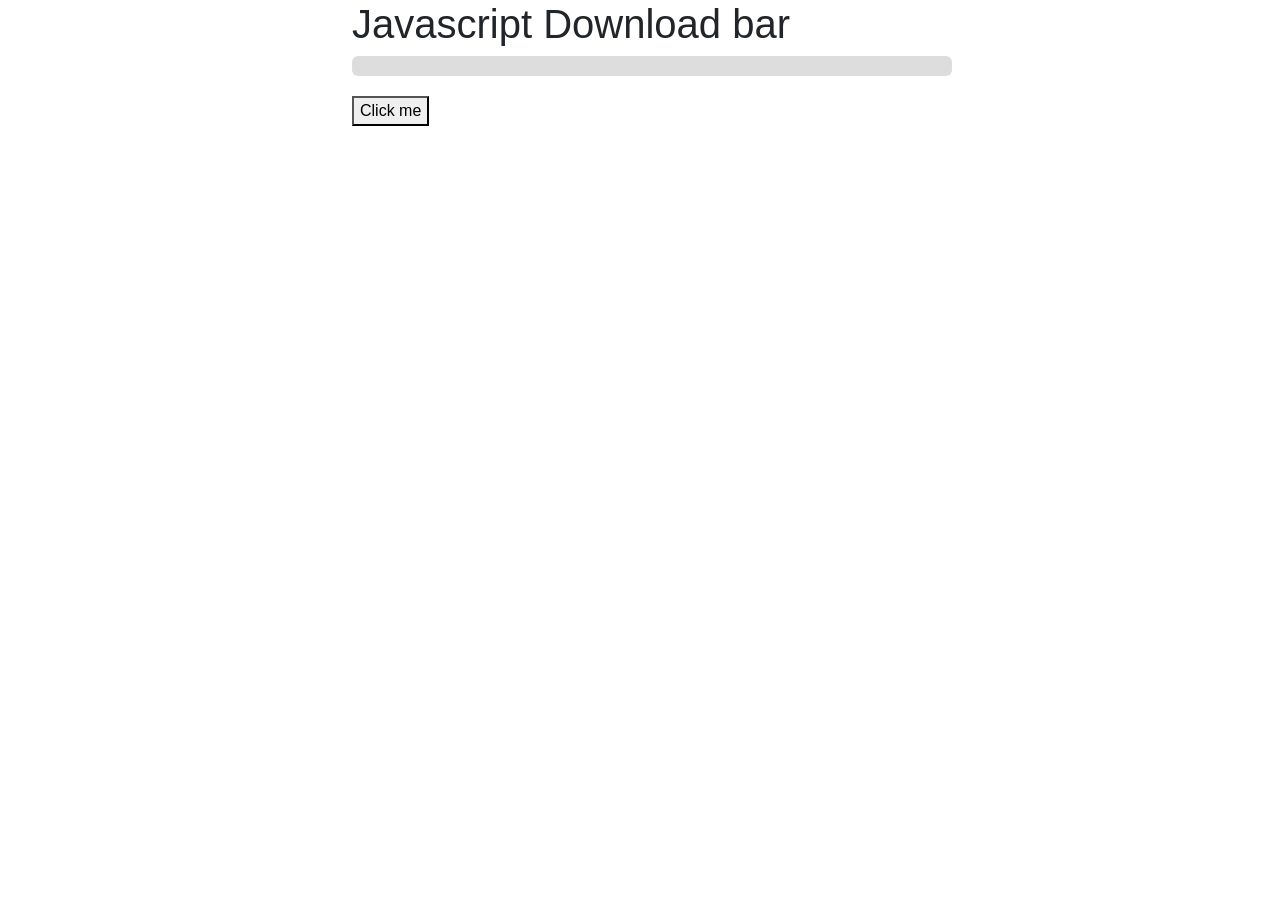
<file: JS_toggle/index.html>
<!DOCTYPE html>
<html lang="en">
<head>
    <meta charset="UTF-8">
    <meta name="viewport" content="width=device-width, initial-scale=1.0">
    <title>Download Bar</title>
    <link href="https://cdn.jsdelivr.net/npm/bootstrap@5.3.6/dist/css/bootstrap.min.css" rel="stylesheet" integrity="sha384-4Q6Gf2aSP4eDXB8Miphtr37CMZZQ5oXLH2yaXMJ2w8e2ZtHTl7GptT4jmndRuHDT" crossorigin="anonymous">
    <link rel="stylesheet" href="https://cdnjs.cloudflare.com/ajax/libs/font-awesome/5.15.4/css/all.min.css" integrity="sha512-1ycn6IcaQQ40/MKBW2W4Rhis/DbILU74C1vSrLJxCq57o941Ym01SwNsOMqvEBFlcgUa6xLiPY/NS5R+E6ztJQ==" crossorigin="anonymous" referrerpolicy="no-referrer" />
    <link href="./style.css" rel="stylesheet" />
</head>
<body>
    <div class="container">
        <h1>Javascript Download bar</h1>
        <div class="progress">
            <div class="progress-bar" data-inc="0 "></div>
        </div>
        <button type="button" class="download-btn">Click me</button>
    </div>
    

    
    <script src="https://cdn.jsdelivr.net/npm/bootstrap@5.3.6/dist/js/bootstrap.bundle.min.js" integrity="sha384-j1CDi7MgGQ12Z7Qab0qlWQ/Qqz24Gc6BM0thvEMVjHnfYGF0rmFCozFSxQBxwHKO" crossorigin="anonymous"></script>
    <script src="./app.js" type="text/javascript"></script>
</body>
</html>
</file>
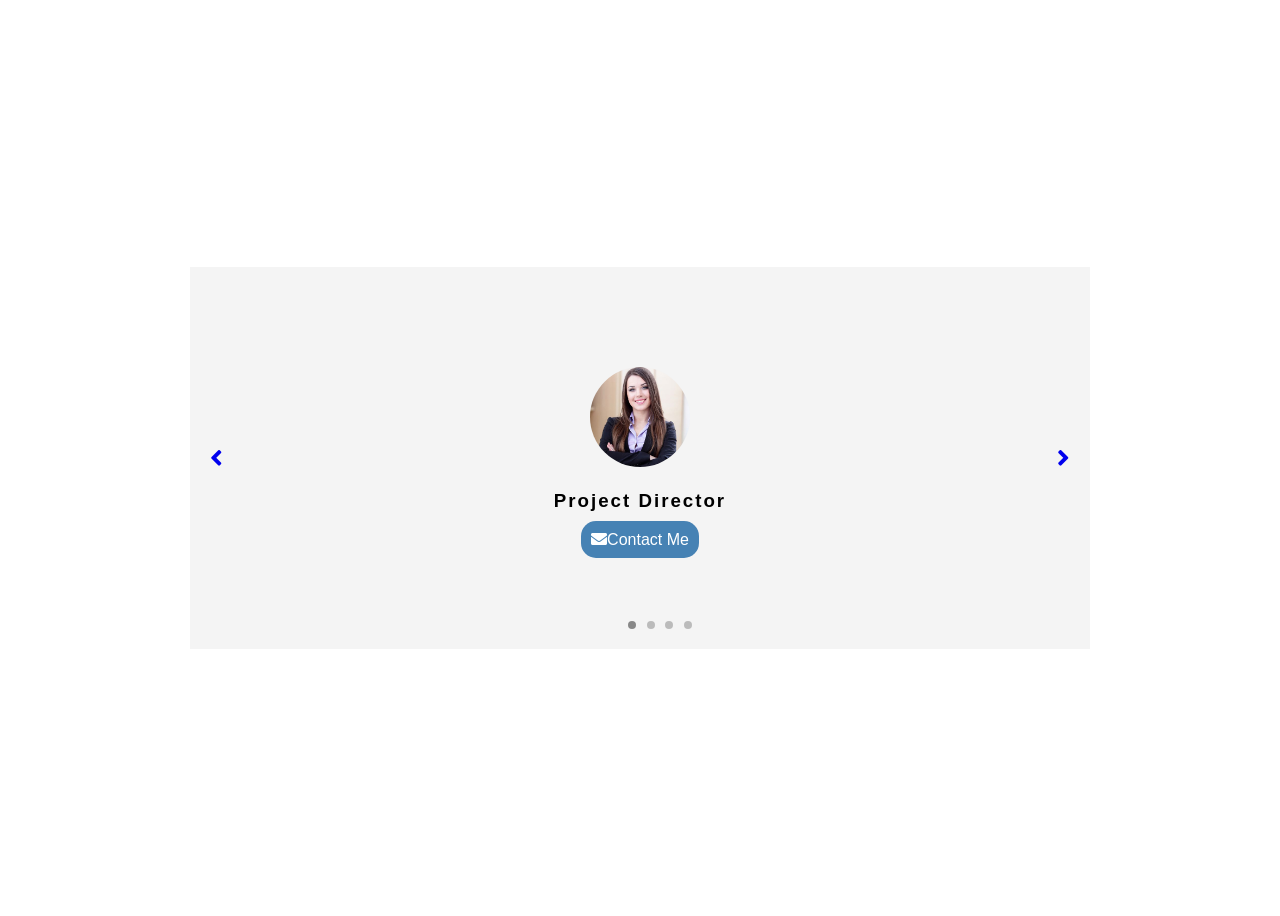
<file: JS_user/index.html>
<!DOCTYPE html>
<html lang="en">
<head>
    <meta charset="UTF-8">
    <meta name="viewport" content="width=device-width, initial-scale=1.0">
    <title>User</title>
    <!-- <link href="https://cdn.jsdelivr.net/npm/bootstrap@5.3.6/dist/css/bootstrap.min.css" rel="stylesheet" integrity="sha384-4Q6Gf2aSP4eDXB8Miphtr37CMZZQ5oXLH2yaXMJ2w8e2ZtHTl7GptT4jmndRuHDT" crossorigin="anonymous"> -->
    <link rel="stylesheet" href="https://cdnjs.cloudflare.com/ajax/libs/font-awesome/5.15.4/css/all.min.css" integrity="sha512-1ycn6IcaQQ40/MKBW2W4Rhis/DbILU74C1vSrLJxCq57o941Ym01SwNsOMqvEBFlcgUa6xLiPY/NS5R+E6ztJQ==" crossorigin="anonymous" referrerpolicy="no-referrer" />
    <link href="./style.css" rel="stylesheet" />
</head>
<body>
    <div class="container">
        <div class="carousel">
            <ol class="carousel-indicators">
                <li class="dot" data-bs-slide-top="1"></li>
                <li class="dot" data-bs-slide-top="2"></li>
                <li class="dot" data-bs-slide-top="3"></li>
                <li class="dot" data-bs-slide-top="4"></li>
            </ol>
            <div class="carousel-inner">
                <div class="carousel-item">
                    <img src="./Files/l4/user/user1.jpg" class="user" alt="user1" />
                    <h3 class="jobtitle">Project Director</h3>
                    <a href="javascript:void(0);" class="contact-btn"><i class="fas fa-envelope"></i>Contact Me</a>
                </div>
                <div class="carousel-item">
                    <img src="./Files/l4/user/user2.jpg" class="user" alt="user2" />
                    <h3 class="jobtitle">Project Director</h3>
                    <a href="javascript:void(0);" class="contact-btn"><i class="fas fa-envelope"></i>Contact Me</a>
                </div>
                <div class="carousel-item">
                    <img src="./Files/l4/user/user3.jpg" class="user" alt="user3" />
                    <h3 class="jobtitle">Project Director</h3>
                    <a href="javascript:void(0);" class="contact-btn"><i class="fas fa-envelope"></i>Contact Me</a>
                </div>
                <div class="carousel-item">
                    <img src="./Files/l4/user/user3.jpg" class="user" alt="user3" />
                    <h3 class="jobtitle">Project Director</h3>
                    <a href="javascript:void(0);" class="contact-btn"><i class="fas fa-envelope"></i>Contact Me</a>
                </div>
            </div>
            <a href="javascript:void(0);" id="prev" class="carousel-control-prev"><i class="fas fa-angle-left"></i></a>
            <a href="javascript:void(0);" id="next" class="carousel-control-next"><i class="fas fa-angle-right"></i></a>
        </div>
    </div>
    

    
    <script src="https://cdn.jsdelivr.net/npm/bootstrap@5.3.6/dist/js/bootstrap.bundle.min.js" integrity="sha384-j1CDi7MgGQ12Z7Qab0qlWQ/Qqz24Gc6BM0thvEMVjHnfYGF0rmFCozFSxQBxwHKO" crossorigin="anonymous"></script>
    <script src="./app.js" type="text/javascript"></script>
</body>
</html>
</file>
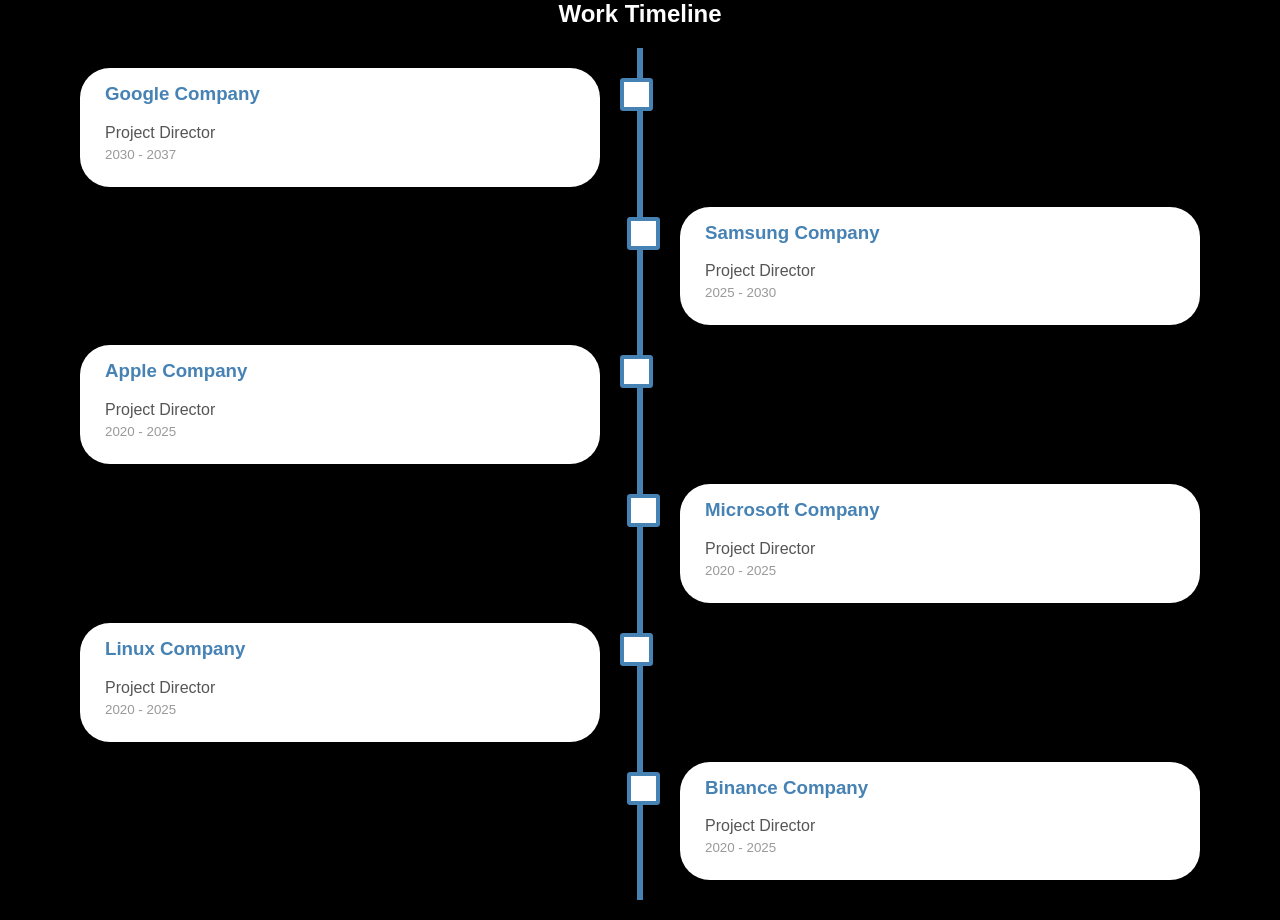
<file: JS_timeline/data.html>
<!DOCTYPE html>
<html lang="en">

<head>
    <meta charset="UTF-8">
    <title>Timeline Practice</title>
    <style>
        /* style.css */

        body {
            font-family: Arial, sans-serif;
            background-color: #000;
            margin: 0;
            padding: 0;
            color: #333;
        }

        h2 {
            text-align: center;
            margin-top: 0;
            margin-bottom: 20px;
            /* consistent space below title */
            color: white;
        }

        .timeline {
            position: relative;
            max-width: 1200px;
            margin: 20px auto;
            /* horizontally centered, vertical spacing */
            padding: 10px 0;
            /* reduce vertical padding */
        }

        .timeline::after {
            content: '';
            position: absolute;
            width: 6px;
            background-color: steelblue;
            top: 0;
            /* full height */
            bottom: 0;
            left: 50%;
            margin-left: -3px;
        }

        .boxes {
            padding: 10px 40px;
            position: relative;
            width: 50%;
            box-sizing: border-box;
        }

        .boxes::after {
            content: '';
            position: absolute;
            width: 25px;
            height: 25px;
            right: -13px;
            background-color: white;
            border: 4px solid steelblue;
            top: 20px;
            /* slightly lower for better alignment */
            border-radius: 10%;
            z-index: 1;
        }

        .left {
            left: 0;
        }

        .right {
            left: 50%;
        }

        .right::after {
            left: -13px;
            right: auto;
        }

        .content {
            padding: 15px 25px;
            /* reduce padding a bit */
            background-color: white;
            position: relative;
            border-radius: 30px;
            box-shadow: 0 4px 15px rgba(0, 0, 0, 0.1);
        }

        .content h3 {
            margin-top: 0;
            color: steelblue;
        }

        .content i {
            font-style: normal;
            color: #555;
            display: block;
            margin-bottom: 5px;
        }

        .content small {
            color: #999;
            display: block;
            margin-bottom: 10px;
        }

        .content p {
            color: #333;
            line-height: 1.6;
        }

        /* Responsive layout */
        @media screen and (max-width: 768px) {
            .timeline::after {
                left: 31px;
            }

            .boxes {
                width: 100%;
                padding-left: 70px;
                padding-right: 25px;
            }

            .boxes::after {
                left: 15px;
                right: auto;
                top: 20px;
            }

            .right {
                left: 0%;
            }
        }

        .toggle-header {
            cursor: pointer;
        }

        .toggle-body {
            display: none;
        }
    </style>
</head>

<body>

    <h2 style="text-align:center; margin-top: 0;">Work Timeline</h2>
    <div class="timeline"></div>

    <!-- jQuery CDN -->
    <script src="https://code.jquery.com/jquery-3.6.0.min.js"></script>
    <!-- Custom Script -->
    <script src="js/script.js"></script>

</body>

</html>
</file>
<file: JS_document/style.css>
*{
    box-sizing: border-box;
}
body{
    font-family: sans-serif;

    height: 100vh;
   display: flex;
   justify-content: center;
   align-items: center;
   margin: 0;
}

h4{
    color: steelblue;
    text-align: center;
}

button{
    margin: 20px 10px;
}

button:hover{
    background-color: steelblue !important;
}

.divarea{
    width: 100%;
    min-height: 200px;
    max-height: 400px;
    border: 1px solid steelblue;
    text-align: justify;
    padding: 10px;
    overflow-y: scroll; /* Always shows scrollbar, even when empty (some browsers only) */

}
</file>
<file: JS_model-box/style.css>
*{
    box-sizing: border-box;
}
body{
    font-family: sans-serif;

    height: 100vh;
   display: grid;
   place-items: center;
   padding: 0;
   margin: 0;
}

.container{
    width: 900px;
    background-color: #f4f4f4;
    padding: 20px;
}

.modal{
    width: 100%;
    height: 100%;
    background-color: #333;

    position: fixed;
    left: 0;
    top: 0;
    z-index: 10;
    display: none;
}

.btn-close{
    font-size: 40px;
    font-weight: bold;
    color:#f4f4f4;
    position: absolute;
    right: 35px;
    top: 30px;
}

.btn-close:hover,.btn-close:focus{
    color:red;
}

form{
    width: 500px;
    margin: 0 auto;
}

form h2{
    color: #000;
}

.input-group{
    width: 100%;
    display: flex;
    margin-bottom: 15px;
}

.icon{
    width: 50px;
    background-color: steelblue;
    color:#f4f4f4;
    text-align: center;
    padding: 10px;
}

.input-group-text{
    width: 100%;
    padding: 10px;
    border-radius: none;
}
.input-group-:focus{
    outline:none;
    border:2px solid steelblue;
}
.btn{
    width: 100%;
    background-color: steelblue;
    colo:  #fff;
    border: none;
    cursor: pointer;
    opacity: 0.9;
    padding: 15px 20px ;
}

.btn:hover{
    opacity: 1;

}
</file>
<file: JS_scroll/style.css>
*{
    box-sizing: border-box;
}
body{
    font-family: sans-serif;
    font-size: 20px;
    line-height: 50px;
    padding: auto;
    margin: auto;
}

.header{
    width: 100%;
    background-color: aliceblue;
    text-align:center;
    position: fixed;
    left: 0;
    top: 0;
}

.progress{
    width: 100%;
    height: 5px;
    background-color: #bbb;
}

.progress-bar{
    width: 0;
    height: inherit;
    background-color: steelblue;
}

.content{
    width: 80%;
    background-color: silver;
    padding: 50px 10px;
    margin: 100px auto;
    text-align: justify;
}
@page{
    /* size: portrait; */
    /* size: A4 landscape; */
    margin: 0%;
}
</file>
<file: JS_scroll/print.css>
body {
    color: blue;
}

@media print {
    .header {
        background-color: steelblue;
        color: rgb(255, 255, 255);
        -webkit-print-color-adjust: exact;
        print-color-adjust: exact;
    }
}

.content{
    padding: 0;
    margin:0 auto;
}

.print-btn{
    display:none;
}
</file>
<file: JS_toggle/style.css>
*{
    box-sizing: border-box;
}
body{
    font-family: sans-serif;
   display: grid;
   place-items: center;
}

.container{
    width: 600px;
}

.progress{
    width: 600px;
    height: 20px;
    background-color: #ddd;
    margin-bottom: 20px;
}

.progress .progress-bar{
    width: 0;
    height: inherit;
    background-color: forestgreen;
    position: relative;
}

.progress .progress-bar::before{
 
    content: attr(data-inc);
    color:#fff;
    position: absolute;
    right: 20px;
    top: 50%;
    transform: translateY(-50%);
}
</file>
<file: JS_user/style.css>
*{
    box-sizing: border-box;
}
body{
    font-family: sans-serif;

    height: 100vh;
   display: grid;
   place-items: center;
}

.container{
    width: 900px;

}

.carousel{
    position:relative;
}

.carousel-indicators{
    width: 100%;
    /* background-color: steelblue; */
    list-style-type:none;
    text-align: center;
    position: absolute;
    left: 50%;
    bottom: 0; 
    transform: translateX(-50%);   

}

.carousel-inner{
    background-color: #f4f4f4;
}

.carousel-item{
    text-align: center;
    padding: 100px;
    /* display: none; */
}

.carousel-item .user{
    width: 100px;
    height: 100px;
    border-radius: 50%;
}

.carousel-item .jobtitle{
    letter-spacing: 2px;
}

.carousel-item .contact-btn{
    background-color: steelblue;
    color: #fff;
    text-decoration: none;
    border-radius: 15px;
    padding: 10px;
}

.carousel-indicators .dot{
    width: 8px;
    height: 8px;
    background-color: #bbb;
    border-radius: 50%;
    display: inline-block;
    cursor: pointer;
    margin: 0 3px;

}

.carousel-indicators .dot:hover,.carousel-indicators .dot.active{
    background-color: #888;
}

.carousel-control-prev,.carousel-control-next{
    /* background-color: steelblue; */
    font-size: 25px;
    position: absolute;
    top: 50%;
    transform: translateY(-50%);
    padding: 20px;
}

.carousel-control-prev{
    left: 0;
}

.carousel-control-next{
    right: 0;
}

.carousel-control-prev:hover{
    animation-name: forleft;
    color: #888;
    animation-duration: .5s;
    animation-iteration-count: infinite;
    animation-direction: alternate;
}

.carousel-control-next:hover{
    animation-name: forright;
    color: #888;
    animation-duration: .5s;
    animation-iteration-count: infinite;
    animation-direction: alternate;
}

@keyframes forleft{
    from{
        left: 0;
        opacity: 0.5;
    }
    to{
        left: 10px;
        opacity: 1;
    }
}

@keyframes forright{
    from{
        right: 0;
        opacity: 0.5;
    }
    to{
        right: 10px;
        opacity: 1;
    }
}
</file>
